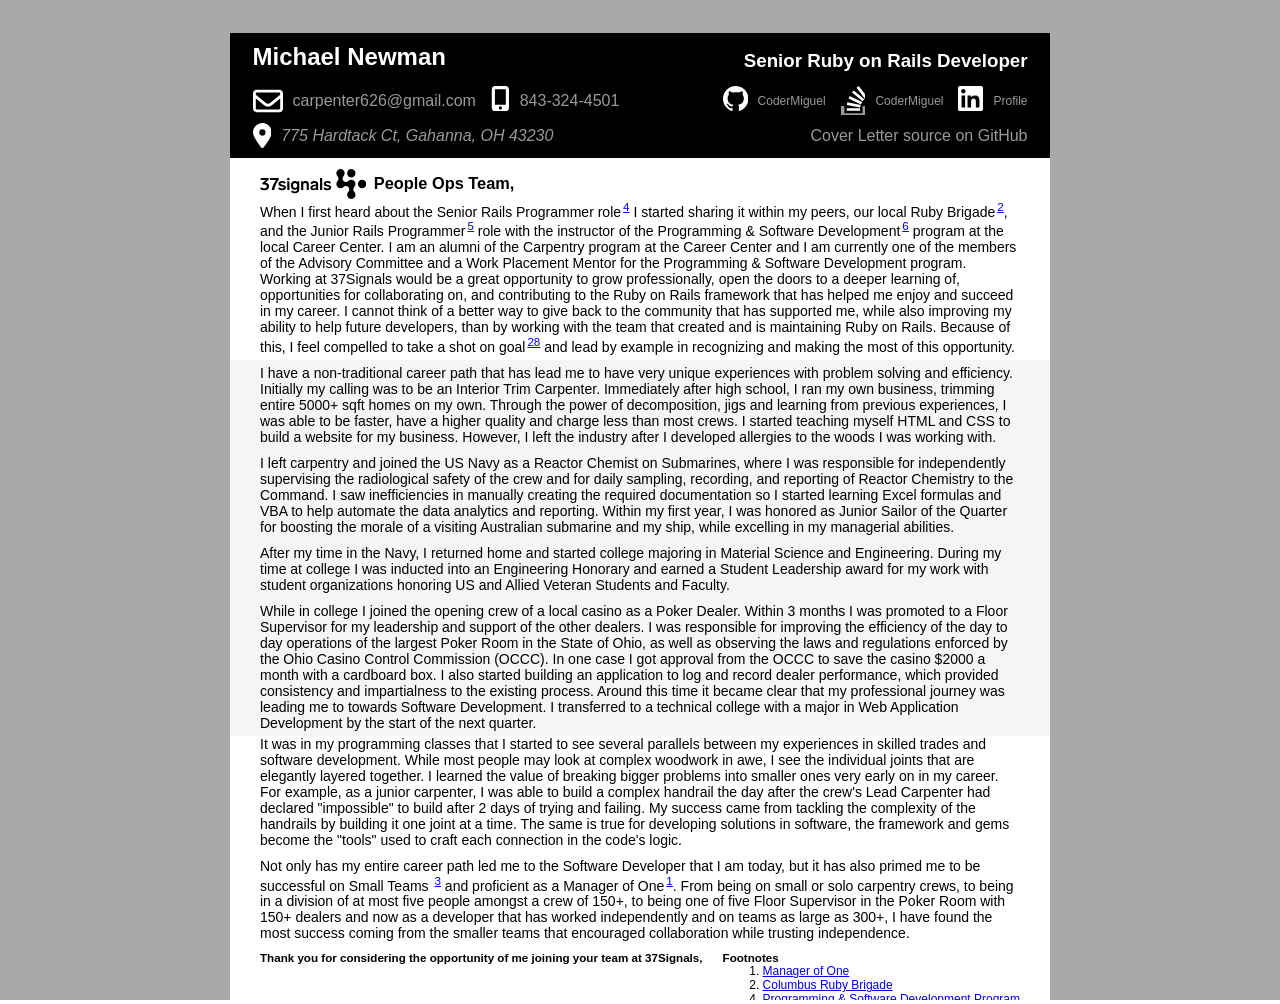
<file: index.html>
<!DOCTYPE html>
<html lang="en">
<head>
    <meta charset="UTF-8">
    <title>My GitHub Page</title>
    <link rel="stylesheet" href="37Signals/source/assets/stylesheets/index.css">
</head>
<body>
<!--<section>-->
<!--    <a href="./37Signals/source/cover_letter.html" target="_blank"><button>Cover Letter</button></a>-->
<!--</section>-->
<section id="cover_letter">
    <iframe src="37Signals/source/views/cover_letter.html"></iframe>
</section>
</body>
</html>
</file>
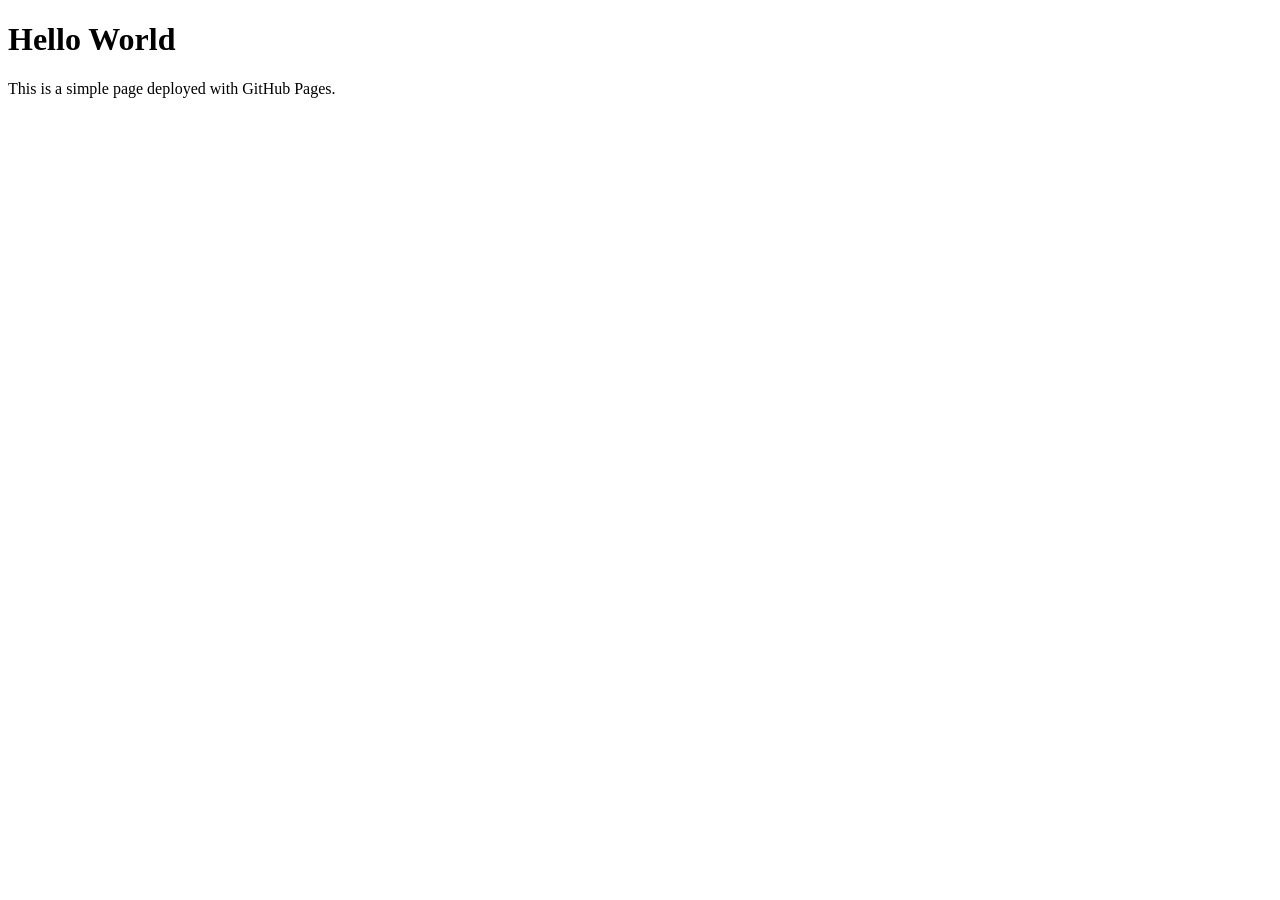
<file: 37Signals/index.html>
<!DOCTYPE html>
<html lang="en">
<head>
    <meta charset="UTF-8">
    <title>My GitHub Page</title>
</head>
<body>
<h1>Hello World</h1>
<p>This is a simple page deployed with GitHub Pages.</p>
</body>
</html>
</file>
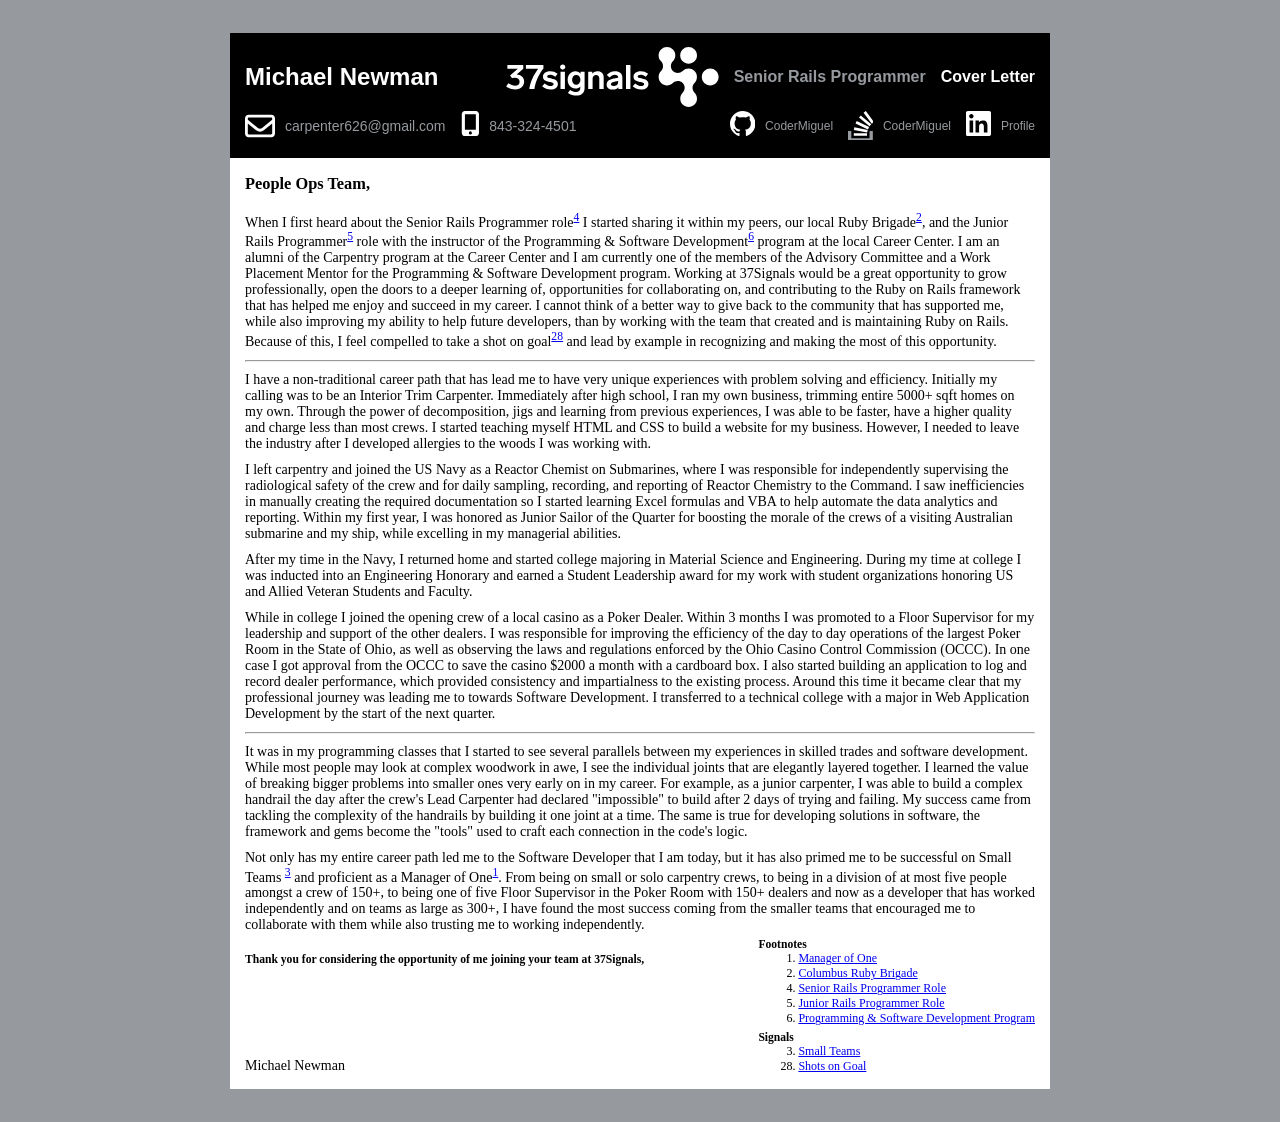
<file: 37Signals/source/cover_letter.html>
<!DOCTYPE html>
<html lang="en">
<head>
    <meta charset="UTF-8">
    <title>Title</title>
    <link rel="stylesheet" href="cover-letter.css">
</head>
<body>
<main id="cover-letter">
    <header id="header" class="center-contents-vertically column">
        <div id="title" class="row space-between">
            <h2>Michael Newman</h2>
            <h4 id="sub-title" class="center-contents-vertically">
                <svg id="37signals-logo" xmlns="http://www.w3.org/2000/svg" height="60" viewBox="0 0 1063 300">
                    <path clip-rule="evenodd" fill="white" d="m883.34 228.505c-15.899 16.385-16.22 43.052 0 59.234 16.347 16.347 43.032 16.347 59.352.006 16.42-16.349 16.412-42.893 0-59.234-13.472-13.498-13.465-35.334 0-48.801 15.929-16.402 16.248-43.204 0-59.39-16.327-16.351-43.008-16.347-59.352 0-13.554 13.098-35.404 13.361-48.799 0-13.471-13.491-13.471-35.3295-.005-48.8134 15.909-16.3935 16.233-43.0211.008-59.2195-16.328-16.38187-42.911-16.38187-59.254-.0056-16.385 16.3681-16.384 42.8583 0 59.2251 13.086 13.5183 13.351 35.4604 0 48.8134-15.898 16.391-16.222 43.188-.001 59.39 16.347 16.327 42.924 16.326 59.248 0 13.563-13.107 35.413-13.374 48.803 0 13.487 13.471 13.485 35.301 0 48.795zm59.347-156.8023c16.418-16.4097 16.418-42.9735-.002-59.385-16.378-16.42462-42.981-16.42463-59.343.0061-16.445 16.4035-16.454 42.9821 0 59.3841 16.354 16.3903 42.963 16.3903 59.345-.0052zm108.003 108.0053c16.41-16.41 16.41-42.979 0-59.39-16.38-16.425-42.99-16.425-59.348.006-16.445 16.403-16.454 42.982 0 59.384 16.358 16.39 42.968 16.395 59.348 0zm-964.2515-89.7119v18.5909l-33.1261 28.732c21.4644.507 37.5204 13.69 37.5204 35.661 0 19.437-15.042 39.887-44.4499 39.887-15.887 0-28.9008-4.056-45.6329-15.549l10.9857-16.056c13.5209 8.451 22.8165 12.169 33.9712 12.169 14.0279 0 22.3094-8.113 22.3094-20.282 0-12.337-9.4646-19.267-23.4925-19.267-7.4365 0-11.8307 1.352-14.1969 2.197l-9.9716-13.69 38.7035-33.464h-52.0554v-18.9289zm13.1079 18.9289h61.3506c-20.281 27.042-39.548 65.07-44.45 101.069h25.521c5.577-38.704 24.507-77.576 45.126-102.928v-17.0699h-87.5476zm85.3986 38.873c0-14.704 12.845-27.042 36-27.042 14.535 0 25.013 3.38 37.182 13.521l-11.831 14.366c-10.478-8.113-17.07-10.141-25.858-10.141-8.789 0-14.535 3.549-14.535 8.62 0 5.37 5.171 6.51 18.531 9.454.515.113 1.042.229 1.581.348 23.662 5.24 33.464 11.493 33.464 27.549 0 16.563-13.521 28.225-37.013 28.225-15.887 0-27.718-3.887-41.746-16.394l12.676-14.197c12.676 10.31 19.436 12.845 29.577 12.845 8.619 0 15.042-3.211 15.042-9.127 0-6.564-7.661-8.214-18.572-10.564-.887-.191-1.796-.387-2.723-.59-24.338-5.409-31.775-11.493-31.775-26.873zm111.642-47.323c0 7.098-5.747 12.845-13.014 12.845-7.268 0-13.014-5.747-13.014-12.845 0-7.0986 5.746-12.845 13.014-12.845 7.267 0 13.014 5.7464 13.014 12.845zm-24 109.519v-86.365h21.971v86.365zm100.148-76.731c-5.239-7.775-13.689-12.507-26.365-12.507-21.803 0-38.028 17.746-38.028 43.605 0 26.028 16.225 43.605 38.028 43.605 11.661 0 19.774-4.226 25.182-10.986v6.929c0 15.211-9.295 20.958-21.126 20.958-9.972 0-17.915-3.042-30.084-10.31l-10.648 15.887c14.028 9.127 27.38 12.676 41.07 12.676 23.831 0 42.253-12.676 42.253-37.351v-82.14h-20.282zm-21.464 56.112c-12.507 0-20.788-10.141-20.788-25.014s8.281-24.845 20.788-24.845c12.169 0 20.957 9.972 20.957 24.845s-8.788 25.014-20.957 25.014zm106.233-68.619c-11.831 0-20.619 4.901-26.028 12.676v-9.803h-20.45v86.365h21.971v-52.056c0-10.816 7.268-18.253 17.408-18.253 10.479 0 16.056 6.423 16.056 17.746v52.563h21.972v-59.154c0-17.577-10.817-30.084-30.929-30.084zm86.796 0c-17.07 0-29.577 6.592-40.393 19.436l13.859 12.676c8.957-8.619 15.042-14.028 26.872-14.028 9.972 0 16.225 4.733 16.225 13.183v2.028l-20.281 3.718c-19.605 3.55-37.351 10.479-37.351 30.422 0 17.578 14.535 24.676 30.929 24.676 13.352 0 22.647-4.563 27.887-11.831v8.958h19.774v-58.309c0-18.253-12.676-30.929-37.521-30.929zm-6.422 74.534c-8.282 0-13.183-3.211-13.183-8.62 0-8.112 8.62-11.154 21.633-13.859l14.535-3.042v5.071c0 15.042-11.83 20.45-22.985 20.45zm62.29-105.2939v119.9979h21.971v-119.9979zm37.445 57.8019c0-14.704 12.845-27.042 36-27.042 14.535 0 25.013 3.38 37.182 13.521l-11.831 14.366c-10.478-8.113-17.07-10.141-25.858-10.141-8.789 0-14.535 3.549-14.535 8.62 0 5.37 5.171 6.51 18.531 9.454.515.113 1.042.229 1.581.348 23.662 5.24 33.464 11.493 33.464 27.549 0 16.563-13.521 28.225-37.013 28.225-15.887 0-27.718-3.887-41.746-16.394l12.676-14.197c12.676 10.31 19.436 12.845 29.577 12.845 8.619 0 15.042-3.211 15.042-9.127 0-6.564-7.661-8.214-18.572-10.564-.887-.191-1.796-.387-2.723-.59-24.338-5.409-31.775-11.493-31.775-26.873z"/>
                </svg>
                <a id="position-link" href="https://jobs.rubyonrails.org/jobs/2119-senior-rails-programmer-37signals">Senior Rails Programmer</a>
                <span>Cover Letter</span>
            </h4>
        </div>
        <div class="row">
            <span id="contact-info" class="row">
                <a href="mailto:carpenter626@gmail.com" class="link">
                    <svg xmlns="http://www.w3.org/2000/svg" height="30" viewBox="0 0 512 512">
                        <!--!Font Awesome Free 6.7.2 by @fontawesome - https://fontawesome.com License - https://fontawesome.com/license/free Copyright 2025 Fonticons, Inc.-->
                        <path fill="white" d="M64 112c-8.8 0-16 7.2-16 16l0 22.1L220.5 291.7c20.7 17 50.4 17 71.1 0L464 150.1l0-22.1c0-8.8-7.2-16-16-16L64 112zM48 212.2L48 384c0 8.8 7.2 16 16 16l384 0c8.8 0 16-7.2 16-16l0-171.8L322 328.8c-38.4 31.5-93.7 31.5-132 0L48 212.2zM0 128C0 92.7 28.7 64 64 64l384 0c35.3 0 64 28.7 64 64l0 256c0 35.3-28.7 64-64 64L64 448c-35.3 0-64-28.7-64-64L0 128z"/>
                    </svg>
                    <span>carpenter626@gmail.com</span>
                </a>
                <a href="tel:8433244501" class="link">
                    <svg xmlns="http://www.w3.org/2000/svg" height="25" viewBox="0 0 384 512">
                        <!--!Font Awesome Free 6.7.2 by @fontawesome - https://fontawesome.com License - https://fontawesome.com/license/free Copyright 2025 Fonticons, Inc.-->
                        <path fill="white" d="M16 64C16 28.7 44.7 0 80 0L304 0c35.3 0 64 28.7 64 64l0 384c0 35.3-28.7 64-64 64L80 512c-35.3 0-64-28.7-64-64L16 64zM224 448a32 32 0 1 0 -64 0 32 32 0 1 0 64 0zM304 64L80 64l0 320 224 0 0-320z"/>
                    </svg>
                    <span>843-324-4501</span>
                </a>
            </span>
            <span id="social-links" class="row">
                <a href="https://github.com/CoderMiguel" class="link">
                    <svg xmlns="http://www.w3.org/2000/svg" height="25" viewBox="0 0 96 96">
                        <!-- https://github.com/logos github-mark.svg -->
                        <path fill-rule="evenodd" clip-rule="evenodd" d="M48.854 0C21.839 0 0 22 0 49.217c0 21.756 13.993 40.172 33.405 46.69 2.427.49 3.316-1.059 3.316-2.362 0-1.141-.08-5.052-.08-9.127-13.59 2.934-16.42-5.867-16.42-5.867-2.184-5.704-5.42-7.17-5.42-7.17-4.448-3.015.324-3.015.324-3.015 4.934.326 7.523 5.052 7.523 5.052 4.367 7.496 11.404 5.378 14.235 4.074.404-3.178 1.699-5.378 3.074-6.6-10.839-1.141-22.243-5.378-22.243-24.283 0-5.378 1.94-9.778 5.014-13.2-.485-1.222-2.184-6.275.486-13.038 0 0 4.125-1.304 13.426 5.052a46.97 46.97 0 0 1 12.214-1.63c4.125 0 8.33.571 12.213 1.63 9.302-6.356 13.427-5.052 13.427-5.052 2.67 6.763.97 11.816.485 13.038 3.155 3.422 5.015 7.822 5.015 13.2 0 18.905-11.404 23.06-22.324 24.283 1.78 1.548 3.316 4.481 3.316 9.126 0 6.6-.08 11.897-.08 13.526 0 1.304.89 2.853 3.316 2.364 19.412-6.52 33.405-24.935 33.405-46.691C97.707 22 75.788 0 48.854 0z" fill="white"/>
                    </svg>
                    <span>CoderMiguel</span>
                </a>
                <a href="https://stackoverflow.com/users/7573223/codermiguel" id="stack-overflow-logo" class="link">
                    <svg xmlns="http://www.w3.org/2000/svg" height="29" viewBox="210 0 30 35">
                        <g xmlns="http://www.w3.org/2000/svg" fill="none" fill-rule="evenodd">
                            <!-- https://stackoverflow.design/brand/logo/ -->
                            <polygon xmlns="http://www.w3.org/2000/svg" fill="var(--37signals-secondary-text-color)" fill-rule="nonzero" points="236 33 236 24 240 24 240 37 210 37 210 24 214 24 214 33"/>
                            <path xmlns="http://www.w3.org/2000/svg" fill="var(--37signals-primary-text-color)" fill-rule="nonzero" d="M233.09082,25.9902344 L233.784424,23.0410156 L217.679932,19.6870117 L217,23 L233.09082,25.9902344 Z M219.1,15.2 L234.1,22.2 L235.5,19.2 L220.5,12.2 L219.1,15.2 Z M223.3,7.8 L236,18.4 L238.1,15.9 L225.4,5.3 L223.3,7.8 L223.3,7.8 Z M231.5,0 L228.8,2 L238.7,15.3 L241.4,13.3 L231.5,0 Z M217,30 L233,30 L233,27 L217,27 L217,30 Z"/>
                        </g>
                    </svg>
                    <span>CoderMiguel</span>
                </a>
                <a href="https://www.linkedin.com/in/michael-newman-a1335a123/" id="linked-in-logo" class="link">
                    <svg xmlns="http://www.w3.org/2000/svg" height="25" shape-rendering="geometricPrecision" text-rendering="geometricPrecision" image-rendering="optimizeQuality" fill-rule="evenodd" clip-rule="evenodd" viewBox="0 0 512 512">
                        <!-- https://brand.linkedin.com/downloads-->
                        <path fill="#fff" d="M474.919 0H38.592C17.72 0 0 16.504 0 36.841V475.14C0 495.496 11.629 512 32.492 512h436.327C489.718 512 512 495.496 512 475.14V36.841C512 16.504 495.809 0 474.919 0zM195.043 195.043h68.928v35.136h.755c10.505-18.945 41.541-38.177 79.921-38.177 73.655 0 94.214 39.108 94.214 111.538v135.321h-73.148V316.883c0-32.427-12.947-60.883-43.227-60.883-36.768 0-54.295 24.889-54.295 65.758v117.103h-73.148V195.043zM73.139 438.861h73.148V195.043H73.139v243.818zm82.289-329.148c0 25.258-20.457 45.715-45.715 45.715-25.258 0-45.715-20.457-45.715-45.715 0-25.258 20.457-45.715 45.715-45.715 25.258 0 45.715 20.457 45.715 45.715z"/>
                    </svg>
                    <span>Profile</span>
                </a>
            </span>
        </div>
    </header>
    <section id="intro">
        <h3> People Ops Team,</h3>
        <p>
          When I first heard about the Senior Rails Programmer role<sup><a href="#senior-rails-programmer">4</a></sup> I started sharing it within my peers, our local Ruby Brigade<sup><a href="#columbusrb">2</a></sup>, and the Junior Rails Programmer<sup><a href="#junior-rails-programmer">5</a></sup> role with the instructor of the Programming & Software Development<sup><a href="#programming-and-software-development">6</a></sup> program at the local Career Center.
          I am an alumni of the Carpentry program at the Career Center and I am currently one of the members of the Advisory Committee and a Work Placement Mentor for the Programming & Software Development program.
          Working at 37Signals would be a great opportunity to grow professionally, open the doors to a deeper learning of, opportunities for collaborating on, and contributing to the Ruby on Rails framework that has helped me enjoy and succeed in my career.
          I cannot think of a better way to give back to the community that has supported me, while also improving my ability to help future developers, than by working with the team that created and is maintaining Ruby on Rails.
          Because of this, I feel compelled to take a shot on goal<sup><a href="#signal-28">28</a></sup> and lead by example in recognizing and making the most of this opportunity.
        </p><hr>
    </section>
    <section id="overview">
        <p>
            I have a non-traditional career path that has lead me to have very unique experiences with problem solving and efficiency.
            Initially my calling was to be an Interior Trim Carpenter.
            Immediately after high school, I ran my own business, trimming entire 5000+ sqft homes on my own.
            Through the power of decomposition, jigs and learning from previous experiences, I was able to be faster, have a higher quality and charge less than most crews.
            I started teaching myself HTML and CSS to build a website for my business.
            However, I needed to leave the industry after I developed allergies to the woods I was working with.
        </p><p>
            I left carpentry and joined the US Navy as a Reactor Chemist on Submarines, where I was responsible for independently supervising the radiological safety of the crew and for daily sampling, recording, and reporting of Reactor Chemistry to the Command.
            I saw inefficiencies in manually creating the required documentation so I started learning Excel formulas and VBA to help automate the data analytics and reporting.
            Within my first year, I was honored as Junior Sailor of the Quarter for boosting the morale of the crews of a visiting Australian submarine and my ship, while excelling in my managerial abilities.
        </p><p>
            After my time in the Navy, I returned home and started college majoring in Material Science and Engineering.
            During my time at college I was inducted into an Engineering Honorary and earned a Student Leadership award for my work with student organizations honoring US and Allied Veteran Students and Faculty.
        </p><p>
            While in college I joined the opening crew of a local casino as a Poker Dealer.
            Within 3 months I was promoted to a Floor Supervisor for my leadership and support of the other dealers.
            I was responsible for improving the efficiency of the day to day operations of the largest Poker Room in the State of Ohio, as well as observing the laws and regulations enforced by the Ohio Casino Control Commission (OCCC).
            In one case I got approval from the OCCC to save the casino $2000 a month with a cardboard box.
            I also started building an application to log and record dealer performance, which provided consistency and impartialness to the existing process.
            Around this time it became clear that my professional journey was leading me to towards Software Development.
            I transferred to a technical college with a major in Web Application Development by the start of the next quarter.
        </p><hr><p>
            It was in my programming classes that I started to see several parallels between my experiences in skilled trades and software development.
            While most people may look at complex woodwork in awe, I see the individual joints that are elegantly layered together.
            I learned the value of breaking bigger problems into smaller ones very early on in my career.
            For example, as a junior carpenter, I was able to build a complex handrail the day after the crew's Lead Carpenter had declared "impossible" to build after 2 days of trying and failing.
            My success came from tackling the complexity of the handrails by building it one joint at a time.
            The same is true for developing solutions in software, the framework and gems become the "tools" used to craft each connection in the code's logic.
        </p>
            Not only has my entire career path led me to the Software Developer that I am today, but it has also primed me to be successful on Small Teams <sup><a href="#signal-3">3</a></sup> and proficient as a Manager of One<sup><a href="#manager-of-one">1</a></sup>.
            From being on small or solo carpentry crews, to being in a division of at most five people amongst a crew of 150+, to being one of five Floor Supervisor in the Poker Room with 150+ dealers and now as a developer that has worked independently and on teams as large as 300+, I have found the most success coming from the smaller teams that encouraged me to collaborate with them while also trusting me to working independently.
    </section>
    <section id="closing">
        <div class="row space-between">
            <div id="signature" class="column column space-between">
                <h5>Thank you for considering the opportunity of me joining your team at 37Signals,</h5>
                <div>Michael Newman</div>
            </div>
            <div class="column">
                <div id="footnotes" class="column">
                    <h5>Footnotes</h5>
                    <ol class="column space-between">
                        <li id="manager-of-one"><a href="https://signalvnoise.com/posts/1430-hire-managers-of-one" target="_blank">Manager of One</a></li>
                        <li id="columbusrb"><a href="https://columbusrb.com/" target="_blank">Columbus Ruby Brigade</a></li>
                        <li value="4" id="senior-rails-programmer"><a href="https://jobs.rubyonrails.org/jobs/2119-senior-rails-programmer-37signals" target="_blank">Senior Rails Programmer Role</a></li>
                        <li id="junior-rails-programmer"><a href="https://jobs.rubyonrails.org/jobs/2120-junior-rails-programmer-37signals" target="_blank">Junior Rails Programmer Role</a></li>
                        <li id="programming-and-software-development"><a href="https://www.eastlandfairfield.com/o/hs/page/programming-and-software-development" target="_blank">Programming & Software Development Program</a></li>
                    </ol>
                </div>
                <div id="signals" class="column">
                    <h5>Signals</h5>
                    <ol class="column space-between">
                        <li value="3" id="signal-3"><a href="https://37signals.com/03" target="_blank">Small Teams</a></li>
                        <li value="28" id="signal-28"><a href="https://37signals.com/28" target="_blank">Shots on Goal</a></li>
                    </ol>
                </div>
            </div>
        </div>
    </section>
    <footer></footer>
</main>
</body>
</html>
</file>
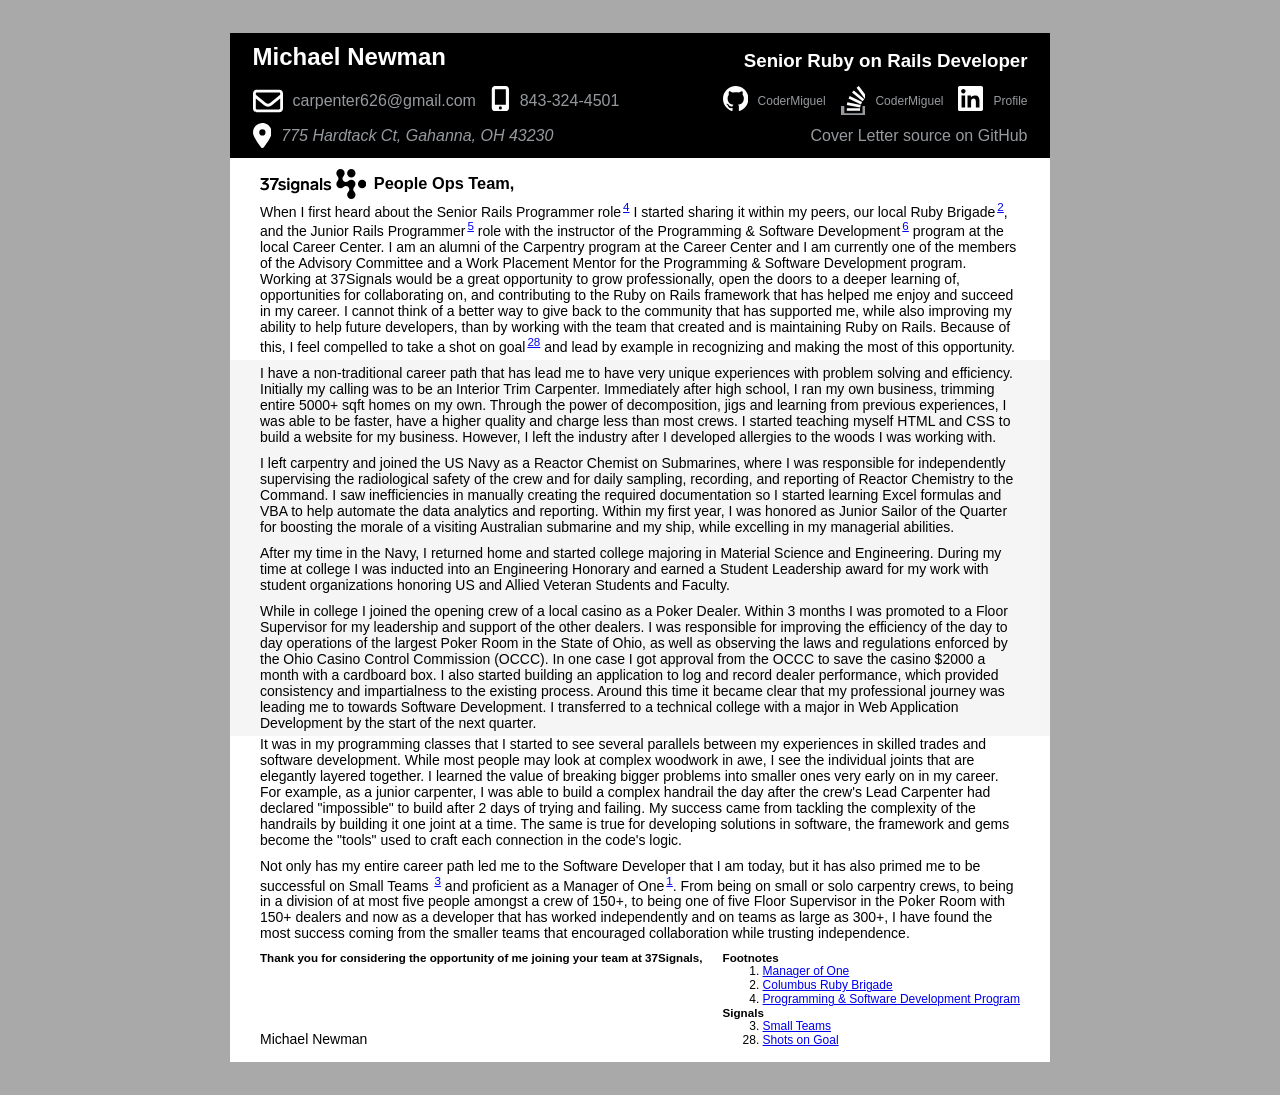
<file: 37Signals/source/views/cover_letter.html>
<!DOCTYPE html>
<html lang="en">
<head>
    <meta charset="UTF-8">
    <title>Title</title>
    <link rel="stylesheet" href="../assets/stylesheets/cover-letter.css">
</head>
<body>
<main id="cover-letter">
    <header id="header" class="column space-between">
        <div class="row space-between">
            <h2 id="name">Michael Newman</h2>
            <h3 class="center-contents-vertically role">Senior Ruby on Rails Developer</h3>
        </div>
        <div class="row">
            <div class="row">
                <a href="mailto:carpenter626@gmail.com" class="link">
                    <svg xmlns="http://www.w3.org/2000/svg" height="30" viewBox="0 0 512 512">
                        <!--!Font Awesome Free 6.7.2 by @fontawesome - https://fontawesome.com License - https://fontawesome.com/license/free Copyright 2025 Fonticons, Inc.-->
                        <path fill="white" d="M64 112c-8.8 0-16 7.2-16 16l0 22.1L220.5 291.7c20.7 17 50.4 17 71.1 0L464 150.1l0-22.1c0-8.8-7.2-16-16-16L64 112zM48 212.2L48 384c0 8.8 7.2 16 16 16l384 0c8.8 0 16-7.2 16-16l0-171.8L322 328.8c-38.4 31.5-93.7 31.5-132 0L48 212.2zM0 128C0 92.7 28.7 64 64 64l384 0c35.3 0 64 28.7 64 64l0 256c0 35.3-28.7 64-64 64L64 448c-35.3 0-64-28.7-64-64L0 128z"/>
                    </svg>
                    <span>carpenter626@gmail.com</span>
                </a>
                <a href="tel:8433244501" class="link">
                    <svg xmlns="http://www.w3.org/2000/svg" height="25" viewBox="0 0 384 512">
                        <!--!Font Awesome Free 6.7.2 by @fontawesome - https://fontawesome.com License - https://fontawesome.com/license/free Copyright 2025 Fonticons, Inc.-->
                        <path fill="white" d="M16 64C16 28.7 44.7 0 80 0L304 0c35.3 0 64 28.7 64 64l0 384c0 35.3-28.7 64-64 64L80 512c-35.3 0-64-28.7-64-64L16 64zM224 448a32 32 0 1 0 -64 0 32 32 0 1 0 64 0zM304 64L80 64l0 320 224 0 0-320z"/>
                    </svg>
                    <span>843-324-4501</span>
                </a>
            </div>
            <div id="social-links" class="row" style="justify-content: flex-end;">
                <a href="https://github.com/CoderMiguel" target="_blank" class="link">
                    <svg xmlns="http://www.w3.org/2000/svg" height="25" viewBox="0 0 96 96">
                        <!-- https://github.com/logos github-mark.svg -->
                        <path fill-rule="evenodd" clip-rule="evenodd" d="M48.854 0C21.839 0 0 22 0 49.217c0 21.756 13.993 40.172 33.405 46.69 2.427.49 3.316-1.059 3.316-2.362 0-1.141-.08-5.052-.08-9.127-13.59 2.934-16.42-5.867-16.42-5.867-2.184-5.704-5.42-7.17-5.42-7.17-4.448-3.015.324-3.015.324-3.015 4.934.326 7.523 5.052 7.523 5.052 4.367 7.496 11.404 5.378 14.235 4.074.404-3.178 1.699-5.378 3.074-6.6-10.839-1.141-22.243-5.378-22.243-24.283 0-5.378 1.94-9.778 5.014-13.2-.485-1.222-2.184-6.275.486-13.038 0 0 4.125-1.304 13.426 5.052a46.97 46.97 0 0 1 12.214-1.63c4.125 0 8.33.571 12.213 1.63 9.302-6.356 13.427-5.052 13.427-5.052 2.67 6.763.97 11.816.485 13.038 3.155 3.422 5.015 7.822 5.015 13.2 0 18.905-11.404 23.06-22.324 24.283 1.78 1.548 3.316 4.481 3.316 9.126 0 6.6-.08 11.897-.08 13.526 0 1.304.89 2.853 3.316 2.364 19.412-6.52 33.405-24.935 33.405-46.691C97.707 22 75.788 0 48.854 0z" fill="white"/>
                    </svg>
                    <span>CoderMiguel</span>
                </a>
                <a href="https://stackoverflow.com/users/7573223/codermiguel" id="stack-overflow-logo" target="_blank" class="link">
                    <svg xmlns="http://www.w3.org/2000/svg" height="29" viewBox="210 0 30 35">
                        <g xmlns="http://www.w3.org/2000/svg" fill="none" fill-rule="evenodd">
                            <!-- https://stackoverflow.design/brand/logo/ -->
                            <polygon xmlns="http://www.w3.org/2000/svg" fill="rgb(150, 154, 158)" fill-rule="nonzero" points="236 33 236 24 240 24 240 37 210 37 210 24 214 24 214 33"/>
                            <path xmlns="http://www.w3.org/2000/svg" fill="var(--37signals-primary-text-color)" fill-rule="nonzero" d="M233.09082,25.9902344 L233.784424,23.0410156 L217.679932,19.6870117 L217,23 L233.09082,25.9902344 Z M219.1,15.2 L234.1,22.2 L235.5,19.2 L220.5,12.2 L219.1,15.2 Z M223.3,7.8 L236,18.4 L238.1,15.9 L225.4,5.3 L223.3,7.8 L223.3,7.8 Z M231.5,0 L228.8,2 L238.7,15.3 L241.4,13.3 L231.5,0 Z M217,30 L233,30 L233,27 L217,27 L217,30 Z"/>
                        </g>
                    </svg>
                    <span>CoderMiguel</span>
                </a>
                <a href="https://www.linkedin.com/in/michael-newman-a1335a123/" id="linked-in-logo" target="_blank" class="link">
                    <svg xmlns="http://www.w3.org/2000/svg" height="25" shape-rendering="geometricPrecision" text-rendering="geometricPrecision" image-rendering="optimizeQuality" fill-rule="evenodd" clip-rule="evenodd" viewBox="0 0 512 512">
                        <!-- https://brand.linkedin.com/downloads-->
                        <path fill="#fff" d="M474.919 0H38.592C17.72 0 0 16.504 0 36.841V475.14C0 495.496 11.629 512 32.492 512h436.327C489.718 512 512 495.496 512 475.14V36.841C512 16.504 495.809 0 474.919 0zM195.043 195.043h68.928v35.136h.755c10.505-18.945 41.541-38.177 79.921-38.177 73.655 0 94.214 39.108 94.214 111.538v135.321h-73.148V316.883c0-32.427-12.947-60.883-43.227-60.883-36.768 0-54.295 24.889-54.295 65.758v117.103h-73.148V195.043zM73.139 438.861h73.148V195.043H73.139v243.818zm82.289-329.148c0 25.258-20.457 45.715-45.715 45.715-25.258 0-45.715-20.457-45.715-45.715 0-25.258 20.457-45.715 45.715-45.715 25.258 0 45.715 20.457 45.715 45.715z"/>
                    </svg>
                    <span>Profile</span>
                </a>
            </div>
        </div>
        <div class="center-contents-vertically row space-between">
            <address class="row">
                <a class="link" target="_blank" href="https://www.google.com/maps/place/775+Hardtack+Ct,+Columbus,+OH+43230/@40.0413426,-82.8516198">
                    <svg xmlns="http://www.w3.org/2000/svg" height="25" viewBox="0 0 384 512">
                        <!--!Font Awesome Free 6.7.2 by @fontawesome - https://fontawesome.com License - https://fontawesome.com/license/free Copyright 2025 Fonticons, Inc.-->
                        <path fill="white" d="M215.7 499.2C267 435 384 279.4 384 192C384 86 298 0 192 0S0 86 0 192c0 87.4 117 243 168.3 307.2c12.3 15.3 35.1 15.3 47.4 0zM192 128a64 64 0 1 1 0 128 64 64 0 1 1 0-128z"/>
                    </svg>
                    <span>775 Hardtack Ct, Gahanna, OH 43230</span>
                </a>
            </address>
            <span id="source-link"><a class="link" href="https://github.com/CoderMiguel/Resume/blob/37Signals/37Signals/source/views/cover_letter.html" target="_blank">Cover Letter source on GitHub</a></span>
        </div>
    </header>
    <section id="intro">
        <div class="center-contents-vertically">
            <svg id="37signals-logo" xmlns="http://www.w3.org/2000/svg" height="60" viewBox="0 0 1063 300">
                <path clip-rule="evenodd" d="m883.34 228.505c-15.899 16.385-16.22 43.052 0 59.234 16.347 16.347 43.032 16.347 59.352.006 16.42-16.349 16.412-42.893 0-59.234-13.472-13.498-13.465-35.334 0-48.801 15.929-16.402 16.248-43.204 0-59.39-16.327-16.351-43.008-16.347-59.352 0-13.554 13.098-35.404 13.361-48.799 0-13.471-13.491-13.471-35.3295-.005-48.8134 15.909-16.3935 16.233-43.0211.008-59.2195-16.328-16.38187-42.911-16.38187-59.254-.0056-16.385 16.3681-16.384 42.8583 0 59.2251 13.086 13.5183 13.351 35.4604 0 48.8134-15.898 16.391-16.222 43.188-.001 59.39 16.347 16.327 42.924 16.326 59.248 0 13.563-13.107 35.413-13.374 48.803 0 13.487 13.471 13.485 35.301 0 48.795zm59.347-156.8023c16.418-16.4097 16.418-42.9735-.002-59.385-16.378-16.42462-42.981-16.42463-59.343.0061-16.445 16.4035-16.454 42.9821 0 59.3841 16.354 16.3903 42.963 16.3903 59.345-.0052zm108.003 108.0053c16.41-16.41 16.41-42.979 0-59.39-16.38-16.425-42.99-16.425-59.348.006-16.445 16.403-16.454 42.982 0 59.384 16.358 16.39 42.968 16.395 59.348 0zm-964.2515-89.7119v18.5909l-33.1261 28.732c21.4644.507 37.5204 13.69 37.5204 35.661 0 19.437-15.042 39.887-44.4499 39.887-15.887 0-28.9008-4.056-45.6329-15.549l10.9857-16.056c13.5209 8.451 22.8165 12.169 33.9712 12.169 14.0279 0 22.3094-8.113 22.3094-20.282 0-12.337-9.4646-19.267-23.4925-19.267-7.4365 0-11.8307 1.352-14.1969 2.197l-9.9716-13.69 38.7035-33.464h-52.0554v-18.9289zm13.1079 18.9289h61.3506c-20.281 27.042-39.548 65.07-44.45 101.069h25.521c5.577-38.704 24.507-77.576 45.126-102.928v-17.0699h-87.5476zm85.3986 38.873c0-14.704 12.845-27.042 36-27.042 14.535 0 25.013 3.38 37.182 13.521l-11.831 14.366c-10.478-8.113-17.07-10.141-25.858-10.141-8.789 0-14.535 3.549-14.535 8.62 0 5.37 5.171 6.51 18.531 9.454.515.113 1.042.229 1.581.348 23.662 5.24 33.464 11.493 33.464 27.549 0 16.563-13.521 28.225-37.013 28.225-15.887 0-27.718-3.887-41.746-16.394l12.676-14.197c12.676 10.31 19.436 12.845 29.577 12.845 8.619 0 15.042-3.211 15.042-9.127 0-6.564-7.661-8.214-18.572-10.564-.887-.191-1.796-.387-2.723-.59-24.338-5.409-31.775-11.493-31.775-26.873zm111.642-47.323c0 7.098-5.747 12.845-13.014 12.845-7.268 0-13.014-5.747-13.014-12.845 0-7.0986 5.746-12.845 13.014-12.845 7.267 0 13.014 5.7464 13.014 12.845zm-24 109.519v-86.365h21.971v86.365zm100.148-76.731c-5.239-7.775-13.689-12.507-26.365-12.507-21.803 0-38.028 17.746-38.028 43.605 0 26.028 16.225 43.605 38.028 43.605 11.661 0 19.774-4.226 25.182-10.986v6.929c0 15.211-9.295 20.958-21.126 20.958-9.972 0-17.915-3.042-30.084-10.31l-10.648 15.887c14.028 9.127 27.38 12.676 41.07 12.676 23.831 0 42.253-12.676 42.253-37.351v-82.14h-20.282zm-21.464 56.112c-12.507 0-20.788-10.141-20.788-25.014s8.281-24.845 20.788-24.845c12.169 0 20.957 9.972 20.957 24.845s-8.788 25.014-20.957 25.014zm106.233-68.619c-11.831 0-20.619 4.901-26.028 12.676v-9.803h-20.45v86.365h21.971v-52.056c0-10.816 7.268-18.253 17.408-18.253 10.479 0 16.056 6.423 16.056 17.746v52.563h21.972v-59.154c0-17.577-10.817-30.084-30.929-30.084zm86.796 0c-17.07 0-29.577 6.592-40.393 19.436l13.859 12.676c8.957-8.619 15.042-14.028 26.872-14.028 9.972 0 16.225 4.733 16.225 13.183v2.028l-20.281 3.718c-19.605 3.55-37.351 10.479-37.351 30.422 0 17.578 14.535 24.676 30.929 24.676 13.352 0 22.647-4.563 27.887-11.831v8.958h19.774v-58.309c0-18.253-12.676-30.929-37.521-30.929zm-6.422 74.534c-8.282 0-13.183-3.211-13.183-8.62 0-8.112 8.62-11.154 21.633-13.859l14.535-3.042v5.071c0 15.042-11.83 20.45-22.985 20.45zm62.29-105.2939v119.9979h21.971v-119.9979zm37.445 57.8019c0-14.704 12.845-27.042 36-27.042 14.535 0 25.013 3.38 37.182 13.521l-11.831 14.366c-10.478-8.113-17.07-10.141-25.858-10.141-8.789 0-14.535 3.549-14.535 8.62 0 5.37 5.171 6.51 18.531 9.454.515.113 1.042.229 1.581.348 23.662 5.24 33.464 11.493 33.464 27.549 0 16.563-13.521 28.225-37.013 28.225-15.887 0-27.718-3.887-41.746-16.394l12.676-14.197c12.676 10.31 19.436 12.845 29.577 12.845 8.619 0 15.042-3.211 15.042-9.127 0-6.564-7.661-8.214-18.572-10.564-.887-.191-1.796-.387-2.723-.59-24.338-5.409-31.775-11.493-31.775-26.873z"/>
            </svg>
            <h3>People Ops Team,</h3>
        </div>
        <p>
            When I first heard about the Senior Rails Programmer role<sup><a href="#senior-rails-programmer">4</a></sup> I started sharing it within my peers, our local Ruby Brigade<sup><a href="#columbusrb">2</a></sup>, and the Junior Rails Programmer<sup><a href="#junior-rails-programmer">5</a></sup> role with the instructor of the Programming & Software Development<sup><a href="#programming-and-software-development">6</a></sup> program at the local Career Center.
            I am an alumni of the Carpentry program at the Career Center and I am currently one of the members of the Advisory Committee and a Work Placement Mentor for the Programming & Software Development program.
            Working at 37Signals would be a great opportunity to grow professionally, open the doors to a deeper learning of, opportunities for collaborating on, and contributing to the Ruby on Rails framework that has helped me enjoy and succeed in my career.
            I cannot think of a better way to give back to the community that has supported me, while also improving my ability to help future developers, than by working with the team that created and is maintaining Ruby on Rails.
            Because of this, I feel compelled to take a shot on goal<sup><a href="#signal-28">28</a></sup> and lead by example in recognizing and making the most of this opportunity.
        </p>
    </section>
    <section id="overview">
        <p>
            I have a non-traditional career path that has lead me to have very unique experiences with problem solving and efficiency.
            Initially my calling was to be an Interior Trim Carpenter.
            Immediately after high school, I ran my own business, trimming entire 5000+ sqft homes on my own.
            Through the power of decomposition, jigs and learning from previous experiences, I was able to be faster, have a higher quality and charge less than most crews.
            I started teaching myself HTML and CSS to build a website for my business.
            However, I left the industry after I developed allergies to the woods I was working with.
        </p>
        <p>
            I left carpentry and joined the US Navy as a Reactor Chemist on Submarines, where I was responsible for independently supervising the radiological safety of the crew and for daily sampling, recording, and reporting of Reactor Chemistry to the Command.
            I saw inefficiencies in manually creating the required documentation so I started learning Excel formulas and VBA to help automate the data analytics and reporting.
            Within my first year, I was honored as Junior Sailor of the Quarter for boosting the morale of a visiting Australian submarine and my ship, while excelling in my managerial abilities.
        </p>
        <p>
            After my time in the Navy, I returned home and started college majoring in Material Science and Engineering.
            During my time at college I was inducted into an Engineering Honorary and earned a Student Leadership award for my work with student organizations honoring US and Allied Veteran Students and Faculty.
        </p>
        <p>
            While in college I joined the opening crew of a local casino as a Poker Dealer.
            Within 3 months I was promoted to a Floor Supervisor for my leadership and support of the other dealers.
            I was responsible for improving the efficiency of the day to day operations of the largest Poker Room in the State of Ohio, as well as observing the laws and regulations enforced by the Ohio Casino Control Commission (OCCC).
            In one case I got approval from the OCCC to save the casino $2000 a month with a cardboard box.
            I also started building an application to log and record dealer performance, which provided consistency and impartialness to the existing process.
            Around this time it became clear that my professional journey was leading me to towards Software Development.
            I transferred to a technical college with a major in Web Application Development by the start of the next quarter.
        </p>
    </section>
    <section id="closing">
        <p>
            It was in my programming classes that I started to see several parallels between my experiences in skilled trades and software development.
            While most people may look at complex woodwork in awe, I see the individual joints that are elegantly layered together.
            I learned the value of breaking bigger problems into smaller ones very early on in my career.
            For example, as a junior carpenter, I was able to build a complex handrail the day after the crew's Lead Carpenter had declared "impossible" to build after 2 days of trying and failing.
            My success came from tackling the complexity of the handrails by building it one joint at a time.
            The same is true for developing solutions in software, the framework and gems become the "tools" used to craft each connection in the code's logic.
        </p>
        <p>
            Not only has my entire career path led me to the Software Developer that I am today, but it has also primed me to be successful on Small Teams <sup><a href="#signal-3">3</a></sup> and proficient as a Manager of One<sup><a href="#manager-of-one">1</a></sup>.
            From being on small or solo carpentry crews, to being in a division of at most five people amongst a crew of 150+, to being one of five Floor Supervisor in the Poker Room with 150+ dealers and now as a developer that has worked independently and on teams as large as 300+, I have found the most success coming from the smaller teams that encouraged collaboration while trusting independence.
        </p>
        <div class="row space-between">
            <div id="signature" class="column column space-between">
                <h5>Thank you for considering the opportunity of me joining your team at 37Signals,</h5>
                <div>Michael Newman</div>
            </div>
            <div class="column">
                <div id="footnotes" class="column">
                    <h5>Footnotes</h5>
                    <ol class="column space-between">
                        <li id="manager-of-one"><a href="https://signalvnoise.com/posts/1430-hire-managers-of-one" target="_blank">Manager of One</a></li>
                        <li id="columbusrb"><a href="https://columbusrb.com/" target="_blank">Columbus Ruby Brigade</a></li>
                        <!--                        <li value="4" id="senior-rails-programmer"><a href="https://jobs.rubyonrails.org/jobs/2119-senior-rails-programmer-37signals" target="_blank">Senior Rails Programmer Role</a></li>-->
                        <!--                        <li id="junior-rails-programmer"><a href="https://jobs.rubyonrails.org/jobs/2120-junior-rails-programmer-37signals" target="_blank">Junior Rails Programmer Role</a></li>-->
                        <li value="4" id="programming-and-software-development"><a href="https://www.eastlandfairfield.com/o/hs/page/programming-and-software-development" target="_blank">Programming & Software Development Program</a></li>
                    </ol>
                </div>
                <div id="signals" class="column">
                    <h5>Signals</h5>
                    <ol class="column space-between">
                        <li value="3" id="signal-3"><a href="https://37signals.com/03" target="_blank">Small Teams</a></li>
                        <li value="28" id="signal-28"><a href="https://37signals.com/28" target="_blank">Shots on Goal</a></li>
                    </ol>
                </div>
            </div>
        </div>
    </section>
    <footer></footer>
</main>
</body>
</html>
</file>
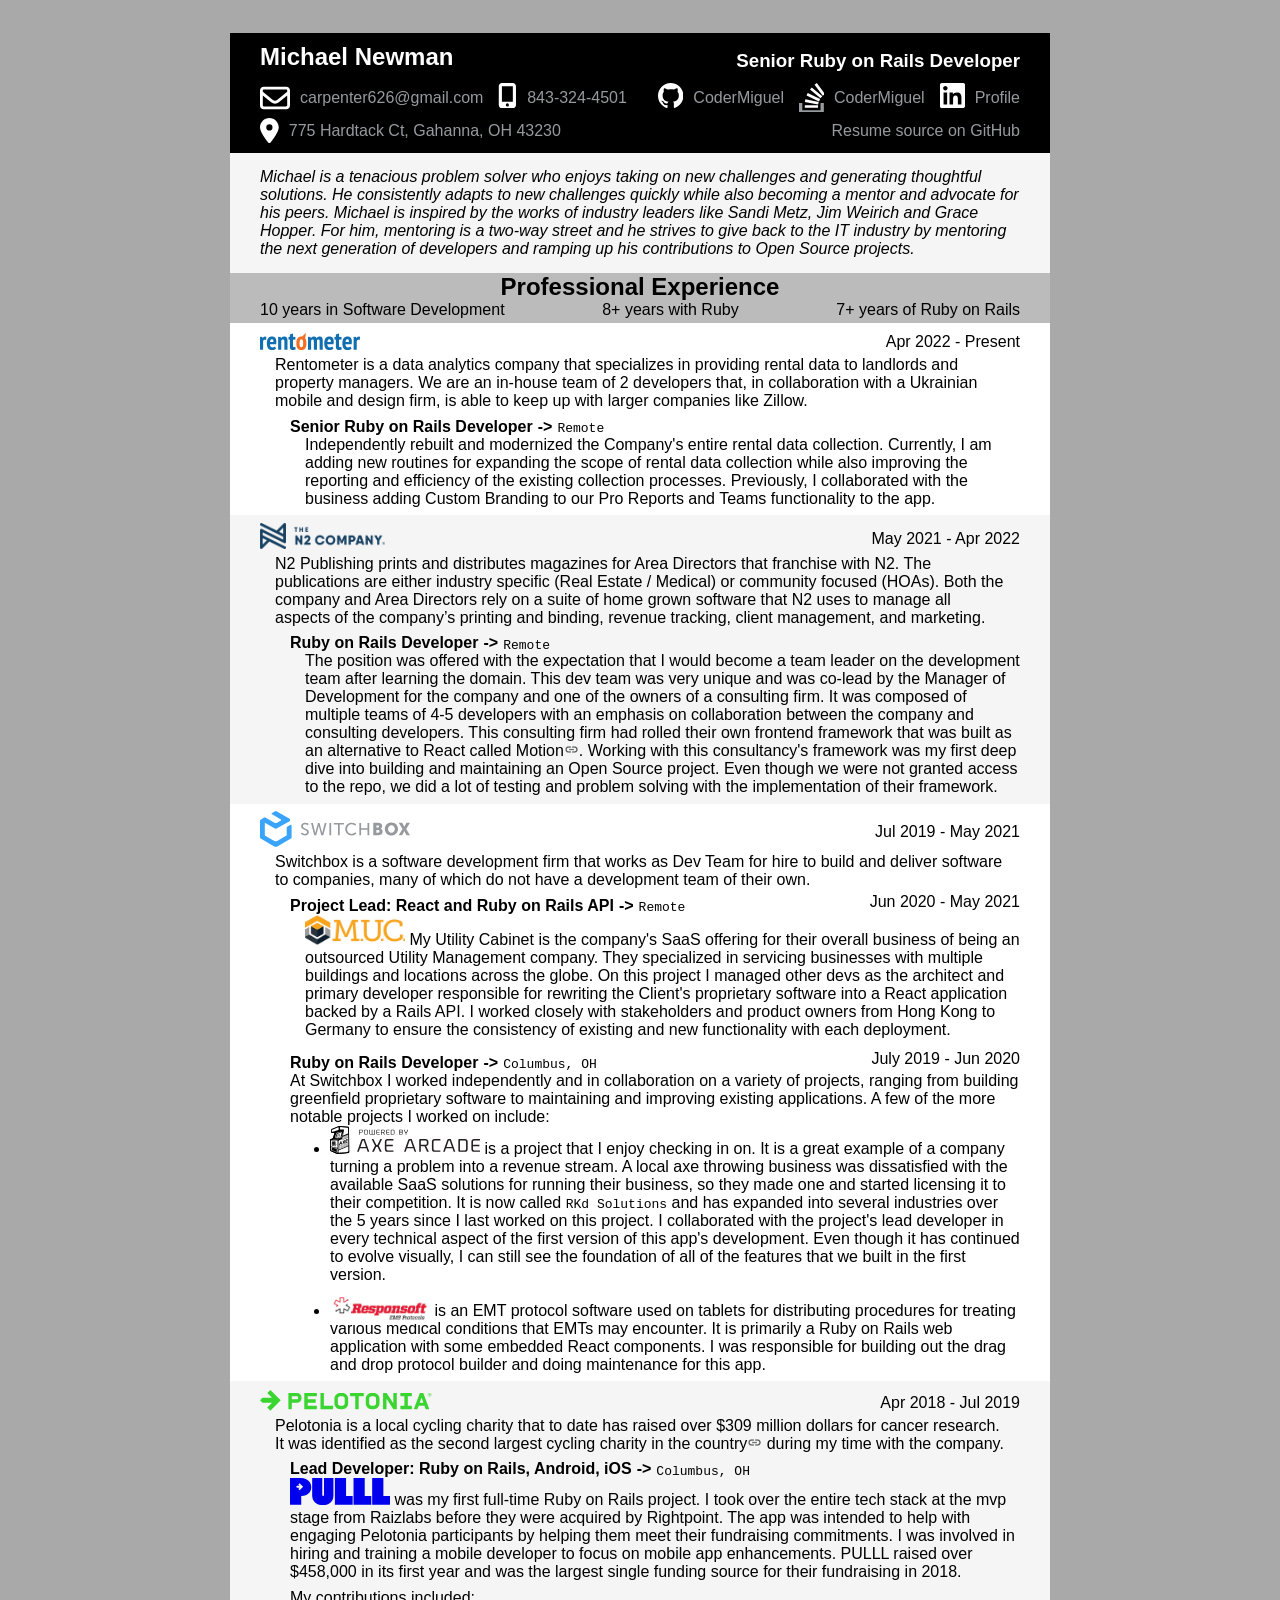
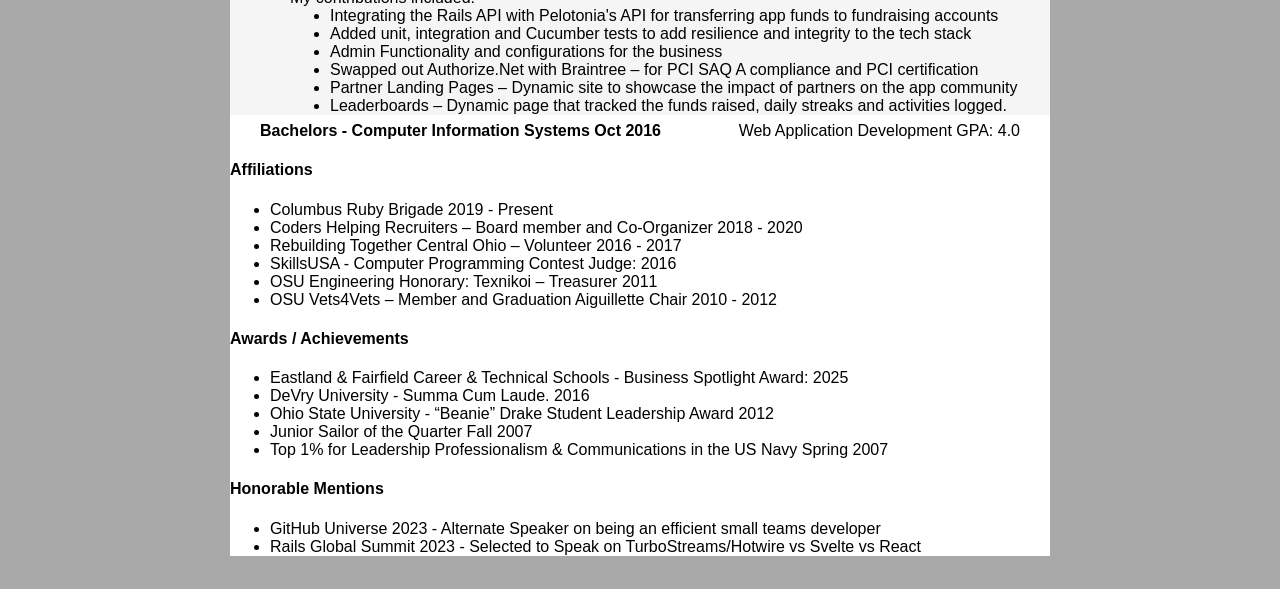
<file: 37Signals/source/views/resume.html>
<!DOCTYPE html>
<html lang="en">
<head>
    <meta charset="UTF-8">
    <title>Title</title>
    <link rel="stylesheet" href="../assets/stylesheets/resume.css">
</head>
<body>
<main id="resume">
    <header id="header" class="column space-between">
        <div class="row space-between">
            <h2 id="name">Michael Newman</h2>
            <h3 class="center-contents role">Senior Ruby on Rails Developer</h3>
        </div>
        <div class="row space-between">
            <div class="row">
                <a href="mailto:carpenter626@gmail.com" class="link">
                    <svg xmlns="http://www.w3.org/2000/svg" height="30" viewBox="0 0 512 512">
                        <!--!Font Awesome Free 6.7.2 by @fontawesome - https://fontawesome.com License - https://fontawesome.com/license/free Copyright 2025 Fonticons, Inc.-->
                        <path fill="white" d="M64 112c-8.8 0-16 7.2-16 16l0 22.1L220.5 291.7c20.7 17 50.4 17 71.1 0L464 150.1l0-22.1c0-8.8-7.2-16-16-16L64 112zM48 212.2L48 384c0 8.8 7.2 16 16 16l384 0c8.8 0 16-7.2 16-16l0-171.8L322 328.8c-38.4 31.5-93.7 31.5-132 0L48 212.2zM0 128C0 92.7 28.7 64 64 64l384 0c35.3 0 64 28.7 64 64l0 256c0 35.3-28.7 64-64 64L64 448c-35.3 0-64-28.7-64-64L0 128z"/>
                    </svg>
                    <span>carpenter626@gmail.com</span>
                </a>
                <a href="tel:8433244501" class="link">
                    <svg xmlns="http://www.w3.org/2000/svg" height="25" viewBox="0 0 384 512">
                        <!--!Font Awesome Free 6.7.2 by @fontawesome - https://fontawesome.com License - https://fontawesome.com/license/free Copyright 2025 Fonticons, Inc.-->
                        <path fill="white" d="M16 64C16 28.7 44.7 0 80 0L304 0c35.3 0 64 28.7 64 64l0 384c0 35.3-28.7 64-64 64L80 512c-35.3 0-64-28.7-64-64L16 64zM224 448a32 32 0 1 0 -64 0 32 32 0 1 0 64 0zM304 64L80 64l0 320 224 0 0-320z"/>
                    </svg>
                    <span>843-324-4501</span>
                </a>
            </div>
            <div class="row space-between">
                <a href="https://github.com/CoderMiguel" target="_blank" class="link">
                    <svg xmlns="http://www.w3.org/2000/svg" height="25" viewBox="0 0 96 96">
                        <!-- https://github.com/logos github-mark.svg -->
                        <path fill-rule="evenodd" clip-rule="evenodd" d="M48.854 0C21.839 0 0 22 0 49.217c0 21.756 13.993 40.172 33.405 46.69 2.427.49 3.316-1.059 3.316-2.362 0-1.141-.08-5.052-.08-9.127-13.59 2.934-16.42-5.867-16.42-5.867-2.184-5.704-5.42-7.17-5.42-7.17-4.448-3.015.324-3.015.324-3.015 4.934.326 7.523 5.052 7.523 5.052 4.367 7.496 11.404 5.378 14.235 4.074.404-3.178 1.699-5.378 3.074-6.6-10.839-1.141-22.243-5.378-22.243-24.283 0-5.378 1.94-9.778 5.014-13.2-.485-1.222-2.184-6.275.486-13.038 0 0 4.125-1.304 13.426 5.052a46.97 46.97 0 0 1 12.214-1.63c4.125 0 8.33.571 12.213 1.63 9.302-6.356 13.427-5.052 13.427-5.052 2.67 6.763.97 11.816.485 13.038 3.155 3.422 5.015 7.822 5.015 13.2 0 18.905-11.404 23.06-22.324 24.283 1.78 1.548 3.316 4.481 3.316 9.126 0 6.6-.08 11.897-.08 13.526 0 1.304.89 2.853 3.316 2.364 19.412-6.52 33.405-24.935 33.405-46.691C97.707 22 75.788 0 48.854 0z" fill="white"/>
                    </svg>
                    <span>CoderMiguel</span>
                </a>
                <a href="https://stackoverflow.com/users/7573223/codermiguel" id="stack-overflow-logo" target="_blank" class="link">
                    <svg xmlns="http://www.w3.org/2000/svg" height="29" viewBox="210 0 30 35">
                        <g xmlns="http://www.w3.org/2000/svg" fill="none" fill-rule="evenodd">
                            <!-- https://stackoverflow.design/brand/logo/ -->
                            <polygon xmlns="http://www.w3.org/2000/svg" fill="rgb(150, 154, 158)" fill-rule="nonzero" points="236 33 236 24 240 24 240 37 210 37 210 24 214 24 214 33"/>
                            <path xmlns="http://www.w3.org/2000/svg" fill="var(--37signals-primary-text-color)" fill-rule="nonzero" d="M233.09082,25.9902344 L233.784424,23.0410156 L217.679932,19.6870117 L217,23 L233.09082,25.9902344 Z M219.1,15.2 L234.1,22.2 L235.5,19.2 L220.5,12.2 L219.1,15.2 Z M223.3,7.8 L236,18.4 L238.1,15.9 L225.4,5.3 L223.3,7.8 L223.3,7.8 Z M231.5,0 L228.8,2 L238.7,15.3 L241.4,13.3 L231.5,0 Z M217,30 L233,30 L233,27 L217,27 L217,30 Z"/>
                        </g>
                    </svg>
                    <span>CoderMiguel</span>
                </a>
                <a href="https://www.linkedin.com/in/michael-newman-a1335a123/" id="linked-in-logo" target="_blank" class="link">
                    <svg xmlns="http://www.w3.org/2000/svg" height="25" shape-rendering="geometricPrecision" text-rendering="geometricPrecision" image-rendering="optimizeQuality" fill-rule="evenodd" clip-rule="evenodd" viewBox="0 0 512 512">
                        <!-- https://brand.linkedin.com/downloads-->
                        <path fill="#fff" d="M474.919 0H38.592C17.72 0 0 16.504 0 36.841V475.14C0 495.496 11.629 512 32.492 512h436.327C489.718 512 512 495.496 512 475.14V36.841C512 16.504 495.809 0 474.919 0zM195.043 195.043h68.928v35.136h.755c10.505-18.945 41.541-38.177 79.921-38.177 73.655 0 94.214 39.108 94.214 111.538v135.321h-73.148V316.883c0-32.427-12.947-60.883-43.227-60.883-36.768 0-54.295 24.889-54.295 65.758v117.103h-73.148V195.043zM73.139 438.861h73.148V195.043H73.139v243.818zm82.289-329.148c0 25.258-20.457 45.715-45.715 45.715-25.258 0-45.715-20.457-45.715-45.715 0-25.258 20.457-45.715 45.715-45.715 25.258 0 45.715 20.457 45.715 45.715z"/>
                    </svg>
                    <span>Profile</span>
                </a>
            </div>
        </div>
        <div class="center-contents row space-between">
            <address class="row">
                <a class="link" target="_blank" href="https://www.google.com/maps/place/775+Hardtack+Ct,+Columbus,+OH+43230/@40.0413426,-82.8516198">
                    <svg xmlns="http://www.w3.org/2000/svg" height="25" viewBox="0 0 384 512">
                        <!--!Font Awesome Free 6.7.2 by @fontawesome - https://fontawesome.com License - https://fontawesome.com/license/free Copyright 2025 Fonticons, Inc.-->
                        <path fill="white" d="M215.7 499.2C267 435 384 279.4 384 192C384 86 298 0 192 0S0 86 0 192c0 87.4 117 243 168.3 307.2c12.3 15.3 35.1 15.3 47.4 0zM192 128a64 64 0 1 1 0 128 64 64 0 1 1 0-128z"/>
                    </svg>
                    <span>775 Hardtack Ct, Gahanna, OH 43230</span>
                </a>
            </address>
            <span id="source-link"><a class="link" href="https://github.com/CoderMiguel/Resume/blob/37Signals/37Signals/source/views/resume.html" target="_blank">Resume source on GitHub</a></span>
        </div>
    </header>
    <section id="intro">
        Michael is a tenacious problem solver who enjoys taking on new challenges and generating thoughtful solutions.
        He consistently adapts to new challenges quickly while also becoming a mentor and advocate for his peers.
        Michael is inspired by the works of industry leaders like Sandi Metz, Jim Weirich and Grace Hopper.
        For him, mentoring is a two-way street and he strives to give back to the IT industry by mentoring the next generation of developers and ramping up his contributions to Open Source projects.
    </section>
    <section id="experience-summary" class="column center-contents">
        <h2>Professional Experience</h2>
        <div class="row height-100 space-between width-100">
            <div class="experience">10 years in Software Development</div>
            <div class="experience">8+ years with Ruby</div>
            <div class="experience">7+ years of Ruby on Rails</div>
        </div>
    </section>
    <section id="job-history">
        <article class="column job space-between">
            <div class="center-contents row space-between">
                <h2 class="company">
                    <a href="https://www.rentometer.com/" target="_blank">
                        <img src="../../rentometer_logo_small@2x-0c5f229b964624064a0c326df83c8a300e8deef117374491231c6b9c5fd7fea5.png" width="100">
                    </a>
                </h2>
                <div class="date-range">Apr 2022 - Present</div>
            </div>
            <p class="company-description">
                Rentometer is a data analytics company that specializes in providing rental data to landlords and property managers.
                We are an in-house team of 2 developers that, in collaboration with a Ukrainian mobile and design firm, is able to keep up with larger companies like Zillow.
            </p>
            <div class="job-description">
                <div class="center-contents position row">
                    <h4 class="role">Senior Ruby on Rails Developer</h4>
                    <code class="location">Remote</code>
                </div>
                <p class="responsibilities">
                    Independently rebuilt and modernized the Company's entire rental data collection.
                    Currently, I am adding new routines for expanding the scope of rental data collection while also improving the reporting and efficiency of the existing collection processes.
                    Previously, I collaborated with the business adding Custom Branding to our Pro Reports and Teams functionality to the app.
                </p>
            </div>
        </article>
        <article class="column job space-between">
            <div class="center-contents row space-between">
                <h2 class="company">
                    <a href="https://n2co.com/" target="_blank">
                        <img width="125" src="../assets/images/N2Co_R.png">
                    </a>
                </h2>
                <div class="date-range">May 2021 - Apr 2022</div>
            </div>
            <p class="company-description">
                N2 Publishing prints and distributes magazines for Area Directors that franchise with N2.
                The publications are either industry specific (Real Estate / Medical) or community focused (HOAs).
                Both the company and Area Directors rely on a suite of home grown software that N2 uses to manage all aspects of the company’s printing and binding, revenue tracking, client management, and marketing.
            </p>
            <div class="job-description">
                <div class="center-contents position row">
                    <h4 class="role">Ruby on Rails Developer</h4>
                    <code class="location">Remote</code>
                </div>
                <p class="responsibilities">
                    The position was offered with the expectation that I would become a team leader on the development team after learning the domain.
                    This dev team was very unique and was co-lead by the Manager of Development for the company and one of the owners of a consulting firm.
                    It was composed of multiple teams of 4-5 developers with an emphasis on collaboration between the company and consulting developers.
                    This consulting firm had rolled their own frontend framework that was built as an alternative to React called <a class="link" target="_blank" href="https://github.com/unabridged/motion">Motion<sup><img class="link-icon" src="../assets/images/link-icon.png"/></sup></a>.
                    Working with this consultancy's framework was my first deep dive into building and maintaining an Open Source project.
                    Even though we were not granted access to the repo, we did a lot of testing and problem solving with the implementation of their framework.
                </p>
            </div>
        </article>
        <article class="column job space-between">
            <div class="center-contents row space-between">
                <h2 class="company">
                    <a href="https://www.switchboxinc.com/" target="_blank">
                        <svg xmlns="http://www.w3.org/2000/svg" width="150" viewBox="0 0 200 48" fill="none">
                            <path d="M55.7365 28.7321C55.7365 28.7321 57.491 30.5049 59.9483 30.5049C61.4922 30.5049 62.8027 29.6419 62.8027 28.078C62.8027 24.5073 54.8027 25.2766 54.8027 20.2141C54.8027 17.648 57.0241 15.6172 60.1373 15.6172C63.2504 15.6172 64.816 17.2747 64.816 17.2747L63.7642 19.1879C63.7642 19.1879 62.2431 17.7656 60.1373 17.7656C58.3827 17.7656 57.1433 18.8626 57.1433 20.1685C57.1433 23.5759 65.1433 22.6649 65.1433 28.0096C65.1433 30.5529 63.1782 32.6533 59.9026 32.6533C56.3936 32.6533 54.4285 30.4833 54.4285 30.4833L55.7389 28.7333H55.7353L55.7365 28.7321Z" fill="rgb(150, 154, 158)"/>
                            <path d="M79.3602 15.8984L82.5888 27.986C82.8223 28.8969 82.9402 29.7359 82.9402 29.7359H82.9871C82.9871 29.7359 83.0569 28.8729 83.2916 27.986L86.3337 15.8984H88.72L84.3927 32.3716H81.7019L78.8475 21.6848C78.5671 20.6358 78.3554 19.3515 78.3554 19.3515H78.3084C78.3084 19.3515 78.0978 20.6358 77.8162 21.6848L74.9619 32.3716H72.2711L68.0593 15.8984H70.4456L73.3698 27.986C73.5804 28.8729 73.6742 29.7359 73.6742 29.7359H73.7212C73.7212 29.7359 73.8391 28.8969 74.0726 27.986L77.3012 15.8984H79.3602Z" fill="rgb(150, 154, 158)"/>
                            <path d="M92.561 15.8984H94.8775V32.3716H92.561V15.8984Z" fill="rgb(150, 154, 158)"/>
                            <path d="M103.97 17.904H98.3094V15.8984H111.948V17.904H106.288V32.3716H103.971V17.904H103.97Z" fill="rgb(150, 154, 158)"/>
                            <path d="M122.093 15.6172C126.071 15.6172 128.105 17.7872 128.105 17.7872L126.958 19.5143C126.958 19.5143 125.04 17.7176 122.186 17.7176C118.489 17.7176 116.079 20.5165 116.079 24.0188C116.079 27.5211 118.536 30.5289 122.208 30.5289C125.32 30.5289 127.308 28.3828 127.308 28.3828L128.548 30.0404C128.548 30.0404 126.278 32.6545 122.137 32.6545C117.177 32.6545 113.691 28.8737 113.691 24.044C113.691 19.2143 117.294 15.6196 122.089 15.6196H122.093V15.6172Z" fill="rgb(150, 154, 158)"/>
                            <path d="M132.451 15.8984H134.767V23.131H143.329V15.8984H145.646V32.3716H143.329V25.139H134.767V32.3716H132.451V15.8984Z" fill="rgb(150, 154, 158)"/>
                            <path d="M151.035 15.6875H157.188C160.533 15.6875 162.873 17.1818 162.873 20.0515C162.873 21.451 162.195 22.8757 160.93 23.5982V23.645C162.848 24.2283 163.55 25.9315 163.55 27.4006C163.55 31.0409 160.508 32.3707 157.187 32.3707H151.034V15.6875H151.035ZM157.234 22.1519C158.262 22.1519 158.708 21.4054 158.708 20.612C158.708 19.8187 158.264 19.1898 157.164 19.1898H155.128V22.1531H157.234V22.1519ZM157.585 28.872C158.778 28.872 159.362 28.0559 159.362 27.1221C159.362 26.1883 158.8 25.419 157.608 25.419H155.128V28.872H157.585Z" fill="rgb(150, 154, 158)"/>
                            <path d="M175.225 15.4062C180.278 15.4062 183.975 19.139 183.975 23.9231C183.975 28.7072 180.278 32.65 175.225 32.65C170.172 32.65 166.475 28.8224 166.475 23.9231C166.475 19.0237 170.172 15.4062 175.225 15.4062ZM175.225 28.9173C177.728 28.9173 179.74 26.7712 179.74 23.9231C179.74 21.0749 177.729 19.139 175.225 19.139C172.721 19.139 170.71 21.1926 170.71 23.9231C170.71 26.6536 172.721 28.9173 175.225 28.9173Z" fill="rgb(150, 154, 158)"/>
                            <path d="M190.011 24.0879L184.911 15.6875H189.567L191.391 19.1178C191.953 20.1668 192.42 21.2638 192.42 21.2638H192.467C192.467 21.2638 192.911 20.1896 193.496 19.1178L195.344 15.6875H200L194.876 24.0879L199.976 32.3719H195.413L193.495 28.872C192.91 27.823 192.466 26.7944 192.466 26.7944H192.419C192.419 26.7944 191.975 27.8206 191.39 28.872L189.472 32.3719H184.933L190.008 24.0879H190.012H190.011Z" fill="rgb(150, 154, 158)"/>
                            <path d="M42.1059 19.044V35.2759C42.1059 35.9144 41.7641 36.5061 41.207 36.8242L23.0289 47.2494C21.7786 47.9671 20.2395 47.9635 18.9904 47.2434L0.867629 36.7858C0.330927 36.4761 0 35.9036 0 35.2843V12.9408C0 12.3479 0.31769 11.8006 0.830325 11.5029L5.5704 8.76397C6.08905 8.46511 6.72804 8.46511 7.24549 8.76397L19.1733 15.6677C20.278 16.3062 21.639 16.3158 22.7521 15.6893L27.8267 12.8316C28.4368 12.4871 28.4477 11.6145 27.8436 11.2581L15.5993 4.00385C15.2106 3.77341 15.2166 3.2105 15.6113 2.98966L20.1215 0.461972C20.7064 0.134308 21.42 0.137909 22 0.471573L39.4091 10.4671C40.5993 11.1512 40.5993 12.864 39.4079 13.5457L22.7148 23.1055C21.6582 23.7104 20.3586 23.7104 19.302 23.1055L6.43562 15.7373V32.5057L19.1167 39.8656C20.302 40.5533 21.7665 40.5557 22.9543 39.8704L34.781 33.0482C35.3081 32.7446 35.633 32.1829 35.633 31.5744V21.8849C35.633 21.4732 35.8556 21.0915 36.2142 20.8875L40.8063 18.2902C41.3863 17.9625 42.1047 18.3802 42.1047 19.0452H42.1059V19.044Z" fill="#39A4FA"/>
                        </svg>
                    </a>
                </h2>
                <div class="date-range">Jul 2019 - May 2021</div>
            </div>
            <p class="company-description">
                Switchbox is a software development firm that works as Dev Team for hire to build and deliver software to companies, many of which do not have a development team of their own.
            </p>
            <div class="job-description">
                <div class="center-contents row space-between">
                    <div class="center-contents position row">
                        <h4 class="role">Project Lead: React and Ruby on Rails API</h4>
                        <code class="location">Remote</code>
                    </div>
                    <div class="date-range">Jun 2020 - May 2021</div>
                </div>
                <p class="responsibilities">
                    <a href="https://muc-corp.com/saas" target="_blank"><img width="100" src="../assets/images/muc.jpg"></a>
                    <span>
                        My Utility Cabinet is the company's SaaS offering for their overall business of being an outsourced Utility Management company.
                        They specialized in servicing businesses with multiple buildings and locations across the globe.
                        On this project I managed other devs as the architect and primary developer responsible for rewriting the Client's proprietary software into a React application backed by a Rails API.
                        I worked closely with stakeholders and product owners from Hong Kong to Germany to ensure the consistency of existing and new functionality with each deployment.
                    </span>
                </p>
            </div>
        </article>
        <article id="page-break-helper" class="job margin-none"></article>
        <article class="column job space-between">
            <div class="job-description">
                <div class="center-contents row space-between">
                    <div class="center-contents position row">
                        <h4 class="role">Ruby on Rails Developer</h4>
                        <code class="location">Columbus, OH</code>
                    </div>
                    <div class="date-range">July 2019 - Jun 2020</div>
                </div>
                <div class="responsibilities">
                    At Switchbox I worked independently and in collaboration on a variety of projects, ranging from building greenfield proprietary software to maintaining and improving existing applications.
                    A few of the more notable projects I worked on include:
                    <ul>
                        <li>
                            <a href="https://poweredbyrkd.com/" target="_blank"><svg xmlns="http://www.w3.org/2000/svg" width="150" viewBox="0 0 572.61 107.49"><path d="m17.12 26.94h-9.64a2.51 2.51 0 0 1 -2.48-2.51v-9.74a3.16 3.16 0 0 1 1.94-2.92l25.27-11.26a6.44 6.44 0 0 1 3.07-.51l33.93 2.93a3.45 3.45 0 0 1 3.16 3.4l1 93.3a3.83 3.83 0 0 1 -3.46 3.85l-40.48 4a2.7 2.7 0 0 1 -1.43-.24l-26-12a3.5 3.5 0 0 1 -2-3.18v-38.77a3 3 0 0 1 1.91-2.82l9.09-3.65z"/><path d="m17.12 26.94h-9.64a2.51 2.51 0 0 1 -2.48-2.51v-9.74a3.16 3.16 0 0 1 1.94-2.92l25.27-11.26a6.44 6.44 0 0 1 3.07-.51l33.93 2.93a3.45 3.45 0 0 1 3.16 3.4l1 93.3a3.83 3.83 0 0 1 -3.46 3.85l-40.48 4a2.7 2.7 0 0 1 -1.43-.24l-26-12a3.5 3.5 0 0 1 -2-3.18v-38.77a3 3 0 0 1 1.91-2.82l9.09-3.65z"/><path d="m9.87 22.26a2.5 2.5 0 0 1 -2.5-2.5v-3a2.48 2.48 0 0 1 1.51-2.28l20.82-9a2.51 2.51 0 0 1 3.52 2.28v5.24a2.5 2.5 0 0 1 -1.74 2.37l-20.82 6.76a2.38 2.38 0 0 1 -.79.13z" fill="#fff"/><path d="m30.71 5.42a2.32 2.32 0 0 1 2.29 2.31v5.27a2.31 2.31 0 0 1 -1.6 2.19l-20.8 6.81a2.28 2.28 0 0 1 -.73.12 2.31 2.31 0 0 1 -2.32-2.31v-3a2.31 2.31 0 0 1 1.45-2.2l20.83-9a2.32 2.32 0 0 1 .93-.2m0-.37a2.75 2.75 0 0 0 -1.08.22l-20.83 9a2.7 2.7 0 0 0 -1.62 2.46v3a2.7 2.7 0 0 0 2.69 2.69 2.85 2.85 0 0 0 .85-.14l20.82-6.74a2.68 2.68 0 0 0 1.81-2.53v-5.27a2.69 2.69 0 0 0 -2.69-2.68z"/><path d="m22.13 45.43a2.66 2.66 0 0 1 -2.13-1.09 2.62 2.62 0 0 1 -.43-2.34l4.43-14.56a2.7 2.7 0 0 1 1.91-1.82l15.43-4a2.58 2.58 0 0 1 .68-.08 2.68 2.68 0 0 1 2.61 3.27l-4 18.08a2.69 2.69 0 0 1 -2.58 2.11z" fill="#fff"/><path d="m42 21.76a2.5 2.5 0 0 1 2.42 3l-4 18.08a2.5 2.5 0 0 1 -2.38 2l-15.85.4h-.07a2.5 2.5 0 0 1 -2.37-3.24l4.43-14.52a2.51 2.51 0 0 1 1.82-1.68l15.43-4a2.8 2.8 0 0 1 .64-.08m0-.37a3.1 3.1 0 0 0 -.73.09l-15.43 4a2.89 2.89 0 0 0 -2 1.94l-4.52 14.52a2.88 2.88 0 0 0 2.74 3.72h.08l15.85-.4a2.86 2.86 0 0 0 2.73-2.22l4-18.08a2.87 2.87 0 0 0 -2.79-3.53z"/><path d="m9.88 50.62c-.09 0-.13-.09-.14-.17s0-.19.13-.21l4.71-.86 20.81-.29c.12 0 .14.13.14.16s0 .2-.11.22l-5.86 1.53z" fill="#fff"/><path d="m35.39 49v.19s0 .05 0 .07 0 .11 0 .12l-5.86 1.53-19.65-.38s0-.08 0-.08 0-.11 0-.12l4.72-.86 20.79-.28zm0 0-20.79.28-4.71.87c-.28.05-.26.56 0 .56l19.65.38 5.86-1.53c.28-.07.23-.56 0-.56z"/><path d="m27.33 83.67a1.81 1.81 0 0 1 -.4 0l-22.08-5.21a1.76 1.76 0 0 1 -1.35-1.71v-20.26a1.75 1.75 0 0 1 1.75-1.75h22.08a1.75 1.75 0 0 1 1.75 1.75v25.43a1.75 1.75 0 0 1 -1.75 1.75z" fill="#fff"/><path d="m27.33 54.92a1.57 1.57 0 0 1 1.56 1.57v25.43a1.56 1.56 0 0 1 -1.56 1.56 1.47 1.47 0 0 1 -.36 0l-22.08-5.2a1.56 1.56 0 0 1 -1.2-1.53v-20.26a1.57 1.57 0 0 1 1.56-1.57zm0-.37h-22.08a1.94 1.94 0 0 0 -1.94 1.94v20.26a1.94 1.94 0 0 0 1.5 1.89l22.07 5.17a2.3 2.3 0 0 0 .45 0 1.93 1.93 0 0 0 1.93-1.94v-25.38a1.93 1.93 0 0 0 -1.93-1.94z"/><path d="m8.83 59.33 10.82.17a1.35 1.35 0 0 1 1.35 1.35v15.29a1.35 1.35 0 0 1 -1.58 1.33l-10.83-1.81a1.35 1.35 0 0 1 -1.14-1.34v-13.64a1.36 1.36 0 0 1 1.38-1.35z" fill="#231f20"/><path d="m19.63 77.68h-.26l-10.82-1.83a1.55 1.55 0 0 1 -1.28-1.53v-13.64a1.54 1.54 0 0 1 .46-1.1 1.52 1.52 0 0 1 1.1-.44l10.82.17a1.55 1.55 0 0 1 1.52 1.54v15.29a1.54 1.54 0 0 1 -1.54 1.54zm-10.82-18.16a1.16 1.16 0 0 0 -1.17 1.16v13.64a1.17 1.17 0 0 0 1 1.16l10.81 1.81a1.16 1.16 0 0 0 1.36-1.15v-15.29a1.17 1.17 0 0 0 -1.15-1.16l-10.83-.17z"/><path d="m9.4 71.1 3.31.25a.75.75 0 0 1 .7.75v1.49a.75.75 0 0 1 -.85.75l-3.32-.45a.76.76 0 0 1 -.66-.75v-1.29a.76.76 0 0 1 .82-.75z" fill="#fff"/><path d="m12.66 74.53h-.13l-3.32-.46a1 1 0 0 1 -.82-.93v-1.29a1 1 0 0 1 1-.94l3.32.25a1 1 0 0 1 .87.94v1.49a1 1 0 0 1 -.32.71 1 1 0 0 1 -.6.23zm-3.32-3.24a.56.56 0 0 0 -.39.15.58.58 0 0 0 -.18.41v1.29a.57.57 0 0 0 .49.56l3.32.45a.53.53 0 0 0 .42-.15.57.57 0 0 0 .2-.43v-1.47a.57.57 0 0 0 -.53-.56l-3.32-.25z"/><path d="m15.23 71.71 3.32.25a.76.76 0 0 1 .7.75v1.49a.76.76 0 0 1 -.86.75l-3.32-.45a.76.76 0 0 1 -.66-.75v-1.29a.75.75 0 0 1 .82-.75z" fill="#fff"/><path d="m18.49 75.14h-.13l-3.36-.46a.94.94 0 0 1 -.81-.93v-1.29a1 1 0 0 1 .3-.69 1 1 0 0 1 .71-.25l3.32.25a1 1 0 0 1 .87.94v1.49a.93.93 0 0 1 -.94.94zm-3.32-3.25a.59.59 0 0 0 -.39.16.56.56 0 0 0 -.18.41v1.29a.57.57 0 0 0 .49.56l3.32.45a.6.6 0 0 0 .45-.13.57.57 0 0 0 .2-.43v-1.49a.58.58 0 0 0 -.53-.57l-3.32-.24z"/><path d="m11 62.56h.46v4.14h-.46z" fill="#fff"/><path d="m16.83 62.56h.46v4.14h-.46z" fill="#fff"/><path d="m27.55 101.57a1.65 1.65 0 0 1 -.57-.11l-22.53-9.11a1.5 1.5 0 0 1 -1-1.41v-8.83a1.53 1.53 0 0 1 1.55-1.53 2 2 0 0 1 .35 0l22.55 5.32a1.52 1.52 0 0 1 1.18 1.48v12.67a1.55 1.55 0 0 1 -.46 1.09 1.59 1.59 0 0 1 -1.07.43zm-18.94-18.23a1.9 1.9 0 0 0 -1.9 1.9v5.47a1.89 1.89 0 0 0 1.19 1.76l15.35 6.21a2 2 0 0 0 .71.14 1.91 1.91 0 0 0 1.9-1.9v-8.09a1.89 1.89 0 0 0 -1.46-1.83l-15.35-3.61a1.65 1.65 0 0 0 -.44-.05z" fill="#fff"/><path d="m5 80.77a1.1 1.1 0 0 1 .31 0l22.53 5.27a1.34 1.34 0 0 1 1 1.3v12.67a1.34 1.34 0 0 1 -1.34 1.34 1.44 1.44 0 0 1 -.5-.1l-22.48-9.07a1.34 1.34 0 0 1 -.83-1.24v-8.83a1.34 1.34 0 0 1 1.31-1.34m19 18.23a2.1 2.1 0 0 0 2.09-2.09v-8.08a2.08 2.08 0 0 0 -1.61-2l-15.39-3.63a2.61 2.61 0 0 0 -.48 0 2.09 2.09 0 0 0 -2.08 2.09v5.47a2.08 2.08 0 0 0 1.3 1.94l15.35 6.2a2.13 2.13 0 0 0 .82.1m-19-18.61a1.72 1.72 0 0 0 -1.71 1.72v8.83a1.72 1.72 0 0 0 1.07 1.59l22.53 9.1a1.63 1.63 0 0 0 .64.13 1.71 1.71 0 0 0 1.71-1.71v-12.67a1.7 1.7 0 0 0 -1.32-1.67l-22.51-5.27a1.74 1.74 0 0 0 -.39 0zm19 18.24a1.66 1.66 0 0 1 -.64-.13l-15.36-6.2a1.72 1.72 0 0 1 -1.1-1.59v-5.47a1.72 1.72 0 0 1 1.71-1.72 1.74 1.74 0 0 1 .39 0l15.35 3.59a1.7 1.7 0 0 1 1.32 1.67v8.09a1.71 1.71 0 0 1 -1.67 1.76z"/><path d="m45.83 42.4a4 4 0 0 1 -2.76 2.76s3.31-11 3.86-13.8 2.21-2.76 2.21-2.76z" fill="#fff"/><path d="m42.79 45.43.1-.32c0-.11 3.31-11.07 3.86-13.79.57-2.88 2.32-2.91 2.39-2.91h.24l-3.38 14.04a4.18 4.18 0 0 1 -2.9 2.9zm6.1-16.6c-.45.12-1.38.62-1.77 2.57-.5 2.45-3.2 11.56-3.77 13.47a3.78 3.78 0 0 0 2.3-2.51z"/><ellipse cx="25.76" cy="69.21" rx=".9" ry="1.31"/><path d="m42.05 23.34-14.53 3.75a2.87 2.87 0 0 0 -2 1.95l-4.17 13.51a3 3 0 0 0 2.65 1.35l.6-1.73 3.67-12a2.85 2.85 0 0 1 2-1.94l12.73-3.29a2.37 2.37 0 0 0 -.95-1.6z"/><path d="m31.71 44a2.35 2.35 0 0 1 -1.83-.91c-1.13-1.34-1.46-4-.87-7 .85-4.35 3.45-7.79 5.91-7.83a2.54 2.54 0 0 1 2 1c1.11 1.38 1.36 4 .67 6.94-1 4.34-3.64 7.77-5.92 7.81zm3.29-14.68c-1.68 0-4 2.81-4.82 6.92-.52 2.63-.27 5 .62 6.09a1.3 1.3 0 0 0 1 .5c1.54 0 3.85-2.82 4.84-6.95.61-2.52.43-4.87-.45-6a1.42 1.42 0 0 0 -1.19-.56z" fill="#231f20"/><path d="m33.14 40.62a1.4 1.4 0 0 1 -1.09-.53 5.16 5.16 0 0 1 -.5-4.05c.49-2.51 2-4.49 3.42-4.52a1.51 1.51 0 0 1 1.2.6 5 5 0 0 1 .39 4c-.6 2.5-2.1 4.47-3.43 4.49zm1.86-8.34c-.93 0-2.24 1.58-2.7 3.9a4.57 4.57 0 0 0 .35 3.43.64.64 0 0 0 .51.26c.84 0 2.16-1.62 2.71-3.92a4.28 4.28 0 0 0 -.25-3.36.75.75 0 0 0 -.62-.31z" fill="#231f20"/><path d="m35.67 36.06c-.29 1.22-1 2.23-1.63 2.24s-.9-1-.66-2.21 1-2.23 1.63-2.24.99.98.66 2.21z" fill="#231f20"/><path d="m40 13.27h11.44a2 2 0 0 1 2 2.4l-4.5 21.91 20.29-8.58-.41-20.7a2 2 0 0 0 -1.83-2l-26.86-2.24a2 2 0 0 0 -2.17 2v5.2a2 2 0 0 0 2.04 2.01z" fill="#fff"/><path d="m48.69 37.89 4.52-22.26a1.78 1.78 0 0 0 -.37-1.51 1.83 1.83 0 0 0 -1.4-.67h-11.44a2.19 2.19 0 0 1 -2.19-2.19v-5.2a2.22 2.22 0 0 1 .7-1.62 2.18 2.18 0 0 1 1.67-.56l26.82 2.26a2.19 2.19 0 0 1 2 2.14l.41 20.82zm-8.69-33.65a1.82 1.82 0 0 0 -1.81 1.82v5.2a1.83 1.83 0 0 0 1.81 1.82h11.44a2.18 2.18 0 0 1 2.14 2.62l-4.38 21.57 19.8-8.41-.37-20.58a1.81 1.81 0 0 0 -1.63-1.77l-26.88-2.26z"/><path d="m70.06 74.43-.25-16.89-.18-11.85a3.18 3.18 0 0 0 -.07-.55l-.27-13.14-20.83 8.78-.12-.26-1.79 8.8a2 2 0 0 1 -1.28 1.48l-10.06 3.63a4.6 4.6 0 0 0 -3 4.33v32z" fill="#fff"/><path d="m32 91v-32.24a4.79 4.79 0 0 1 3.16-4.5l10.07-3.63a1.85 1.85 0 0 0 1.16-1.35l1.91-9.39.28.65 20.92-8.87.26 13.43a3 3 0 0 1 .08.58l.43 28.87h-.12zm16.44-50-1.7 8.36a2.21 2.21 0 0 1 -1.4 1.64l-10.07 3.61a4.42 4.42 0 0 0 -2.92 4.15v31.67l37.52-16.13-.43-28.62a1.89 1.89 0 0 0 -.07-.51l-.26-12.9z"/><path d="m32.17 93.72v4.28a4.59 4.59 0 0 0 5.14 4.56l29-3.45a4.59 4.59 0 0 0 4.06-4.64l-.27-17.06z" fill="#fff"/><path d="m36.77 102.79a4.78 4.78 0 0 1 -4.77-4.79v-4.4h.11l38.2-16.42.26 17.35a4.78 4.78 0 0 1 -4.22 4.83l-29 3.45a5.25 5.25 0 0 1 -.58-.02zm-4.42-8.94v4.15a4.42 4.42 0 0 0 4.94 4.38l29-3.46a4.39 4.39 0 0 0 3.89-4.44l-.25-16.8z"/><path d="m36.09 74.83.52-.19.86 3-.16.06a.07.07 0 0 1 -.06 0l-.25-.84-1.72.62-.33 1s0 .07-.06.07l-.16.06 1.19-3.61a.3.3 0 0 1 .17-.17zm-.72 2.44 1.63-.58-.5-1.81-.35.13a.09.09 0 0 0 -.06.06z" fill="#231f20" stroke="#000" stroke-miterlimit="10" stroke-width=".5"/><path d="m43.21 75.61-.18.06a0 0 0 0 1 -.06 0l-.51-1.35-1 .34c-.05 0-.09 0-.1 0l-.09 1.64a.07.07 0 0 1 0 .06l-.16.06.18-3.28a.22.22 0 0 1 .12-.18l1.34-.48c.34-.12.6.1.58.49v.4a1.11 1.11 0 0 1 -.6.9zm-.57-1.61a.76.76 0 0 0 .44-.63v-.45c0-.27-.15-.42-.38-.33l-1.21.43a.08.08 0 0 0 0 .07l-.07 1.28s0 .07.06 0z" fill="#231f20" stroke="#000" stroke-miterlimit="10" stroke-width=".5"/><path d="m47 71.59a1.12 1.12 0 0 1 .65-.94l1.28-.46v.14a.08.08 0 0 1 0 .08l-1.23.44a.75.75 0 0 0 -.44.63l-.11 2.06c0 .27.16.42.39.33l1.23-.44s0 0 0 0v.15l-1.28.46c-.34.12-.6-.1-.58-.49z" fill="#231f20" stroke="#000" stroke-miterlimit="10" stroke-width=".5"/><path d="m53.64 68.48.52-.19.86 3h-.16a0 0 0 0 1 -.06 0l-.23-.85-1.72.62-.33 1a.14.14 0 0 1 -.06.07l-.16.06 1.17-3.65a.35.35 0 0 1 .17-.06zm-.72 2.45 1.6-.58-.52-1.81-.35.13a.09.09 0 0 0 -.06.06z" fill="#231f20" stroke="#000" stroke-miterlimit="10" stroke-width=".5"/><path d="m58.83 66.75a.23.23 0 0 1 .12-.19l1.37-.49c.33-.12.6.1.57.49l-.1 2a1.13 1.13 0 0 1 -.65.94l-1.37.5c-.06 0-.12 0-.11-.1zm1.32 2.54a.74.74 0 0 0 .43-.62l.11-2.07c0-.26-.16-.41-.38-.33l-1.24.45s0 0 0 .06l-.15 2.92s0 0 0 0z" fill="#231f20" stroke="#000" stroke-miterlimit="10" stroke-width=".5"/><path d="m64.89 65.08v1a.2.2 0 0 1 .11-.08l1.5-.54v.15a.08.08 0 0 1 0 .07l-1.57.57v.93c0 .26.16.41.38.33l1.12-.51s0 0 0 0v.14l-1.31.48c-.34.12-.59-.1-.57-.5l.1-2a1.11 1.11 0 0 1 .65-.93l1.31-.48v.15a.13.13 0 0 1 0 .07l-1.27.46a.74.74 0 0 0 -.45.69z" fill="#231f20" stroke="#000" stroke-miterlimit="10" stroke-width=".5"/><path d="m45.39 69.43-1.12.4a.15.15 0 0 1 -.23-.12l-.76-2.71-5.21 1.88-1.07 3.38a.49.49 0 0 1 -.26.3l-1.12.4 3.92-12.25a2 2 0 0 1 1.13-1.28l1.62-.59a.13.13 0 0 1 .16 0zm-2.39-3.67-1.46-5.29-.67.24a.47.47 0 0 0 -.26.3l-2 6.34z" fill="#231f20"/><path d="m34.73 73.88 4.27-13.34a2.61 2.61 0 0 1 1.48-1.64l1.62-.59a.68.68 0 0 1 .87.36v.07l3.09 11-1.61.58a.75.75 0 0 1 -.62 0 .76.76 0 0 1 -.36-.49l-.58-2.12-4.37 1.59-1 3.13a1 1 0 0 1 -.6.65zm9.84-4.34a0 0 0 0 0 0 0zm-.9-3.3.8 2.92.24-.08-2.71-9.55-1.15.47a1.12 1.12 0 0 0 -.47.36.84.84 0 0 1 .24-.14l1.25-.45 1.76 6.38-5.92 2.14-.05.16zm-2.58-5-1.66 5.22 2.83-1-1.15-4.19z"/><path d="m54.41 61.07 1.87 4.42-1.28.45a.19.19 0 0 1 -.25-.1l-1.53-3.67c-.06-.12-.22-.28-.35-.23l-.51.18a1 1 0 0 0 -.38.5l-2 4.95a.61.61 0 0 1 -.27.28l-1.26.45 2.4-5.92a2.11 2.11 0 0 1 .45-.64.51.51 0 0 1 -.38-.32l-2.11-5 1.28-.42a.18.18 0 0 1 .25.1l1.8 4.2c0 .14.19.35.34.29l.51-.18c.13 0 .31-.4.39-.56l2.31-5.69a.55.55 0 0 1 .31-.26l1.22-.44-2.74 6.81a1.73 1.73 0 0 1 -.39.5.53.53 0 0 1 .32.3z" fill="#231f20"/><path d="m47.5 69.26 2.88-7.09a2.11 2.11 0 0 1 .18-.33 1 1 0 0 1 -.1-.17l-2.35-5.53 1.79-.65a.75.75 0 0 1 1 .43l1.73 4h.1a2.26 2.26 0 0 0 .17-.3l2.27-5.62a1.09 1.09 0 0 1 .59-.6l2.41-.87-3.24 8-.09.15.07.12v.05l2.1 5-1.8.65a.8.8 0 0 1 -.53 0 .7.7 0 0 1 -.44-.43l-1.45-3.47-.15.06a.76.76 0 0 0 -.12.19l-2 5a1.17 1.17 0 0 1 -.6.6zm2.23-2.5-.23.58zm3.27-5.39a1 1 0 0 1 .8.55l1.39 3.34.36-.13-1.62-3.84-1-.24-.19.07a.69.69 0 0 1 -.56 0 1.09 1.09 0 0 1 -.5-.59l-1.68-3.86-.35.12 1.87 4.4 1.06.19-.16.15.34-.12a.67.67 0 0 1 .24-.04z"/><path d="m61.16 54.55-.16 3a1.35 1.35 0 0 1 .68-.56l4.5-1.63-.07 1.16a.33.33 0 0 1 -.18.28l-5 1.8-.14 2.71c0 .67.4 1 1 .84l4.43-1.6c.09 0 .17 0 .16.14l-.06 1.16-4.6 1.66c-1.28.47-2.26-.37-2.18-1.86l.35-6.53a4.22 4.22 0 0 1 2.46-3.54l4.6-1.67-.06 1.16a.3.3 0 0 1 -.19.27l-4.44 1.66a1.9 1.9 0 0 0 -1.1 1.55z" fill="#231f20"/><path d="m61 64.23a2 2 0 0 1 -1.17-.38 2.5 2.5 0 0 1 -.83-2.21l.34-6.53a4.78 4.78 0 0 1 2.84-4l5.4-2-.11 2a.9.9 0 0 1 -.56.78l-4.42 1.59a1.34 1.34 0 0 0 -.73 1.09l-.1 1.85 5.16-1.87-.1 2a.9.9 0 0 1 -.56.77l-4.67 1.68-.13 2.34c0 .19 0 .28.06.29a.22.22 0 0 0 .16 0l4.42-1.63a.69.69 0 0 1 .65.09.71.71 0 0 1 .27.61l-.08 1.53-5 1.79a2.59 2.59 0 0 1 -.84.21zm-.38-10a3.51 3.51 0 0 0 -.2.94l-.35 6.53a1.41 1.41 0 0 0 .43 1.24 1 1 0 0 0 1 .06l4.25-1.53v-.15l-3.75 1.38a1.32 1.32 0 0 1 -1.21-.14 1.44 1.44 0 0 1 -.51-1.26l.36-6.78a1.43 1.43 0 0 1 -.01-.29zm4.94 2-3.69 1.34a.83.83 0 0 0 -.37.27l4.05-1.46zm.78-5.45-3.81 1.38a2.42 2.42 0 0 0 -.75.44l.3-.14 4.25-1.53z"/><path d="m48.18 51.7 19.08-7.84" fill="#231f20"/><path d="m48.18 52.26a.56.56 0 0 1 -.18-1.08l19.09-7.84a.55.55 0 0 1 .73.31.56.56 0 0 1 -.3.73l-19.13 7.84a.52.52 0 0 1 -.21.04z"/><path d="m49.5 46.9 18.13-7.54" fill="#231f20"/><path d="m49.5 47.46a.56.56 0 0 1 -.22-1.08l18.13-7.54a.57.57 0 0 1 .74.31.56.56 0 0 1 -.31.73l-18.13 7.54a.52.52 0 0 1 -.21.04z"/><path d="m50.95 42.42 16.92-7.07" fill="#231f20"/><path d="m51 43a.56.56 0 0 1 -.21-1.08l16.91-7.07a.57.57 0 0 1 .74.3.56.56 0 0 1 -.3.74l-16.97 7.05a.57.57 0 0 1 -.17.06z"/><path d="m34.55 86.73 32.98-13.87" fill="#231f20"/><path d="m34.55 87.3a.57.57 0 0 1 -.21-1.09l33-13.87a.56.56 0 0 1 .74.3.57.57 0 0 1 -.3.74l-33 13.87a.54.54 0 0 1 -.23.05z"/><path d="m34.62 82.37 33.1-13.58" fill="#231f20"/><path d="m34.62 82.94a.57.57 0 0 1 -.21-1.09l33.09-13.58a.57.57 0 0 1 .74.31.55.55 0 0 1 -.31.73l-33.1 13.59a.78.78 0 0 1 -.21.04z"/><g fill="#231f20"><path d="m132.25 50h-7.72a5.46 5.46 0 0 0 -5.12 3.63l-15.82 45.03h5.32a1.25 1.25 0 0 0 1.16-.85l4.35-12.51h24.76l4.35 12.51a1.19 1.19 0 0 0 1.16.85h5.31l-17-48.23a.88.88 0 0 0 -.75-.43zm-15.89 29.73 8.11-23.34a1.23 1.23 0 0 1 1.16-.84h3.18l8.43 24.18z"/><path d="m187.09 74.15 11.54-24.15h-5.84a1.38 1.38 0 0 0 -1.17.78l-9.72 20.13c-.32.59-1.1 1.75-1.75 1.75h-2.4c-.71 0-1.49-1.1-1.75-1.75l-9.78-20.16a1.4 1.4 0 0 0 -1.22-.75h-5.83l11.47 23.79a4.18 4.18 0 0 0 1.95 1.88 5 5 0 0 0 -2 2l-10.12 21h6a1.56 1.56 0 0 0 1.23-.78l8.3-17.58c.26-.58 1-1.49 1.75-1.49h2.4c.65 0 1.43.91 1.75 1.49l8.37 17.57a1.45 1.45 0 0 0 1.23.78h5.9l-10.18-21.2a4.63 4.63 0 0 0 -1.88-1.82 4.27 4.27 0 0 0 1.75-1.49z"/><path d="m209.32 61v26.64a11 11 0 0 0 11 11h21.84v-4.72a.86.86 0 0 0 -.84-.84h-21a4.92 4.92 0 0 1 -4.93-4.92v-11.09h23.66a.86.86 0 0 0 .84-.84v-4.73h-21.3a4.11 4.11 0 0 0 -3.17 1.29v-12.32a4.92 4.92 0 0 1 4.93-4.92h21a.86.86 0 0 0 .84-.85v-4.7h-21.84a11 11 0 0 0 -11.03 11z"/><path d="m311.3 50h-7.72a5.46 5.46 0 0 0 -5.12 3.63l-15.82 45.03h5.36a1.25 1.25 0 0 0 1.16-.85l4.35-12.51h24.76l4.35 12.51a1.19 1.19 0 0 0 1.16.85h5.32l-17-48.23a.88.88 0 0 0 -.8-.43zm-15.89 29.73 8.11-23.34a1.23 1.23 0 0 1 1.16-.84h3.18l8.42 24.18z"/><path d="m375.73 66.7v-6.29c0-6.61-4.92-10.44-11-10.44h-20.37a3.76 3.76 0 0 0 -3.76 3.76v44.93h5.25a.86.86 0 0 0 .84-.85v-22.49h.13c.45 1.23 1.82 1.75 3.63 1.75h10.18l9.85 20.81a1.49 1.49 0 0 0 1.17.78h5.64l-10.37-21.91c4.73-1.24 8.81-4.35 8.81-10.05zm-27.81 4.8a1.23 1.23 0 0 1 -1.23-1.24v-13.48a1.23 1.23 0 0 1 1.23-1.23h16.79a4.93 4.93 0 0 1 4.93 4.92v6.1a4.93 4.93 0 0 1 -4.93 4.93z"/><path d="m389 61v26.64a11.05 11.05 0 0 0 11 11h21.39v-4.72a.86.86 0 0 0 -.84-.84h-20.55a4.92 4.92 0 0 1 -4.93-4.92v-27.69a4.92 4.92 0 0 1 4.93-4.92h20.55a.86.86 0 0 0 .84-.85v-4.7h-21.39a11 11 0 0 0 -11 11z"/><path d="m460.53 50h-7.72a5.46 5.46 0 0 0 -5.12 3.63l-15.82 45.03h5.32a1.27 1.27 0 0 0 1.17-.85l4.34-12.51h24.76l4.35 12.51a1.2 1.2 0 0 0 1.16.85h5.32l-17-48.23a.88.88 0 0 0 -.76-.43zm-15.89 29.73 8.11-23.34a1.24 1.24 0 0 1 1.16-.84h3.18l8.43 24.18z"/><path d="m514.53 50h-20.81a3.76 3.76 0 0 0 -3.72 3.73v41.17a3.76 3.76 0 0 0 3.76 3.76h20.81a11.06 11.06 0 0 0 11-11v-26.66a11 11 0 0 0 -11.04-11zm4.93 38.19a4.93 4.93 0 0 1 -4.93 4.92h-17.25a1.23 1.23 0 0 1 -1.23-1.23v-35.1a1.19 1.19 0 0 1 1.23-1.23h17.25a4.93 4.93 0 0 1 4.93 4.92z"/><path d="m550.77 55.55h21a.86.86 0 0 0 .84-.85v-4.7h-21.84a11 11 0 0 0 -11 11v26.64a11 11 0 0 0 11 11h21.84v-4.72a.86.86 0 0 0 -.84-.84h-21a4.92 4.92 0 0 1 -4.93-4.92v-11.09h23.66a.86.86 0 0 0 .84-.84v-4.73h-21.34a4.09 4.09 0 0 0 -3.17 1.29v-12.32a4.92 4.92 0 0 1 4.94-4.92z"/><path d="m113.49 33v-8.71a1.39 1.39 0 0 0 1.49 1h5.63a4.37 4.37 0 0 0 4.39-4.29v-2.6a4.38 4.38 0 0 0 -4.39-4.4h-8a1.49 1.49 0 0 0 -1.49 1.49v17.85h2.08a.34.34 0 0 0 .29-.34zm0-16.27a.49.49 0 0 1 .49-.49h6.63a2 2 0 0 1 2 2v2.95a2 2 0 0 1 -2 2h-6.61a.51.51 0 0 1 -.49-.48z"/><path d="m134.21 33.44h5.79a4.37 4.37 0 0 0 4.37-4.37v-10.77a4.37 4.37 0 0 0 -4.37-4.37h-5.8a4.37 4.37 0 0 0 -4.38 4.37v10.77a4.37 4.37 0 0 0 4.39 4.37zm-2-15.35a2 2 0 0 1 2-1.95h5.79a2 2 0 0 1 2 1.95v11.18a2 2 0 0 1 -2 2h-5.8a2 2 0 0 1 -2-2z"/><path d="m171.24 31.84v-17.84h-2.08a.34.34 0 0 0 -.34.34v16.3a.51.51 0 0 1 -.48.49h-6a.49.49 0 0 1 -.49-.49v-16.27a.34.34 0 0 0 -.34-.34h-2.08v15.86a1.67 1.67 0 0 0 .52 1.24h-5.51a1.88 1.88 0 0 1 -2-1.86v-14.9a.34.34 0 0 0 -.33-.34h-2.08v15a4.28 4.28 0 0 0 4.39 4.27h15.3a1.5 1.5 0 0 0 1.52-1.46z"/><path d="m181.26 33.34h8.66v-1.88a.33.33 0 0 0 -.33-.33h-8.33a2 2 0 0 1 -1.95-2v-4.35h9.38a.34.34 0 0 0 .33-.34v-1.88h-8.45a1.62 1.62 0 0 0 -1.26.52v-4.88a2 2 0 0 1 1.95-2h8.33a.33.33 0 0 0 .33-.33v-1.87h-8.66a4.37 4.37 0 0 0 -4.37 4.37v10.63a4.37 4.37 0 0 0 4.37 4.34z"/><path d="m205.29 24.65c1.88-.49 3.5-1.73 3.5-4v-2.48a4.06 4.06 0 0 0 -4.38-4.17h-8.07a1.49 1.49 0 0 0 -1.49 1.49v17.85h2.08a.35.35 0 0 0 .34-.34v-8.92c.18.49.72.7 1.44.7h4l3.99 8.22a.62.62 0 0 0 .47.31h2.23zm-7.53-2.09a.48.48 0 0 1 -.49-.48v-5.35a.48.48 0 0 1 .49-.49h6.65a2 2 0 0 1 2 2v2.41a2 2 0 0 1 -2 1.95z"/><path d="m218.39 33.34h8.66v-1.88a.33.33 0 0 0 -.33-.33h-8.33a2 2 0 0 1 -1.95-2v-4.35h9.38a.35.35 0 0 0 .34-.34v-1.88h-8.46a1.64 1.64 0 0 0 -1.26.52v-4.88a2 2 0 0 1 1.95-2h8.33a.33.33 0 0 0 .33-.33v-1.87h-8.66a4.37 4.37 0 0 0 -4.39 4.4v10.6a4.37 4.37 0 0 0 4.39 4.34z"/><path d="m241.78 14h-8.25a1.49 1.49 0 0 0 -1.53 1.52v16.32a1.49 1.49 0 0 0 1.49 1.5h8.25a4.39 4.39 0 0 0 4.41-4.34v-10.6a4.37 4.37 0 0 0 -4.37-4.4zm1.95 15.14a2 2 0 0 1 -1.95 2h-6.84a.5.5 0 0 1 -.49-.49v-13.92a.48.48 0 0 1 .49-.49h6.84a2 2 0 0 1 1.95 2z"/><path d="m273.82 14h-8.22a1.43 1.43 0 0 0 -1.44 1.44v16.4a1.5 1.5 0 0 0 1.49 1.5h8.17a4.39 4.39 0 0 0 4.37-4.4v-2.26a3.49 3.49 0 0 0 -2.36-3.17 3.39 3.39 0 0 0 2.36-3.16v-2a4.36 4.36 0 0 0 -4.37-4.35zm2 15.11a2 2 0 0 1 -2 2h-6.76a.5.5 0 0 1 -.49-.49v-6h7.25a2 2 0 0 1 2 2zm0-8.68a2 2 0 0 1 -2 1.95h-7.25v-5.65a.48.48 0 0 1 .49-.49h6.76a2 2 0 0 1 2 2z"/><path d="m288 25.47h1v7.84h2.11a.35.35 0 0 0 .34-.34v-7.47h1.15a2 2 0 0 0 1.9-1.47l3.94-10h-2.27a.59.59 0 0 0 -.46.31l-3.21 8.41a.8.8 0 0 1 -.67.46h-3.21a.8.8 0 0 1 -.67-.46l-3.21-8.41a.6.6 0 0 0 -.47-.31h-2.26l3.99 9.97a2.06 2.06 0 0 0 2 1.47z"/></g></svg></a>
                            <span>
                                is a project that I enjoy checking in on.
                                It is a great example of a company turning a problem into a revenue stream.
                                A local axe throwing business was dissatisfied with the available SaaS solutions for running their business, so they made one and started licensing it to their competition.
                                It is now called <code>RKd Solutions</code> and has expanded into several industries over the 5 years since I last worked on this project.
                                I collaborated with the project's lead developer in every technical aspect of the first version of this app's development.
                                Even though it has continued to evolve visually, I can still see the foundation of all of the features that we built in the first version.</span>
                        </li>
                        <li style="float: left">
                            <a href="https://www.responsoft.com/" target="_blank"><img id="responsoft-logo" src="../assets/images/Responsoft-Identity-WEB.jpg" class="logo-height-constrain" width="100" alt="Responsoft Logo"></a>
                            <span>is an EMT protocol software used on tablets for distributing procedures for treating various medical conditions that EMTs may encounter.
                                It is primarily a Ruby on Rails web application with some embedded React components.
                                I was responsible for building out the drag and drop protocol builder and doing maintenance for this app.</span>
                        </li>
                    </ul>
                </div>
            </div>
        </article>
        <article class="column job space-between">
            <div class="center-contents row space-between">
                <h2 class="company"><a href="https://www.pelotonia.org/" target="_blank"><svg xmlns="http://www.w3.org/2000/svg" width="172" height="21"><path fill="#3ad531" fill-rule="evenodd" d="M10.364 0L20.73 10.365 10.364 20.73l-3.109-3.11 4.753-4.753H2.502L0 10.366l2.502-2.504h9.506L7.255 3.11 10.365 0zm26.614 2.929c2.519 0 4.566 2 4.566 4.492v.815c0 2.494-2.047 4.489-4.566 4.489h-5.174v5.991c0 .247-.19.435-.414.435h-2.586a.424.424 0 01-.414-.435V3.369c0-.253.19-.44.414-.44h8.174zm19.483.002c.223 0 .413.185.413.438V5.86c0 .25-.19.438-.413.438h-8.75v3.057h7.598c.224 0 .414.186.414.437v2.494a.423.423 0 01-.42.437h-7.592l-.005 3.058h8.75c.223 0 .416.188.416.436v2.497c0 .25-.193.436-.416.436H44.71a.425.425 0 01-.42-.436l.002-15.346c0-.253.195-.438.418-.438h11.75zm7.026 0c.222 0 .413.185.413.438v12.413h8.745c.228 0 .415.188.415.436v2.497a.42.42 0 01-.415.436H60.897c-.227 0-.412-.186-.412-.436l.001-15.346c0-.253.184-.438.413-.438h2.588zm62.764 0c.157 0 .287.062.348.185l6.737 10.234V3.369c0-.253.188-.438.45-.438h2.55a.43.43 0 01.447.438v15.346c0 .25-.192.436-.447.436h-2.743c-.16 0-.29-.061-.354-.186l-6.77-10.231v9.98c0 .25-.187.437-.414.437h-2.582a.426.426 0 01-.417-.436V3.369c0-.253.194-.438.417-.438h2.778zm25.163 0c.22 0 .416.185.416.438V5.86c0 .25-.196.438-.416.438h-3.58v9.483h3.58c.22 0 .416.188.416.436v2.497c0 .25-.196.436-.416.436H140.81a.428.428 0 01-.418-.436v-2.497a.43.43 0 01.418-.436h3.578V6.3h-3.578a.43.43 0 01-.418-.438V3.37c0-.253.198-.438.418-.438h10.604zm11.548 0c.189 0 .345.125.413.31l5.721 15.348a.44.44 0 01-.424.562h-2.743a.434.434 0 01-.415-.313l-1.088-3.056h-5.745l-1.084 3.056a.44.44 0 01-.417.313h-2.744a.426.426 0 01-.384-.562l5.681-15.348a.441.441 0 01.417-.31h2.812zm-80.514 0c3.159 0 5.713 2.497 5.713 5.583v5.056c0 3.082-2.554 5.581-5.713 5.581H80.15c-3.162 0-5.716-2.5-5.716-5.581V8.514c0-3.086 2.554-5.584 5.716-5.584h2.298zm20.919 0a.43.43 0 01.448.438v2.493a.43.43 0 01-.448.437h-4.693v12.416a.43.43 0 01-.447.436h-2.554a.428.428 0 01-.443-.436V6.3h-4.727a.423.423 0 01-.414-.437V3.369c0-.252.19-.439.414-.439h12.864zm10.422 0c3.16 0 5.714 2.497 5.714 5.583v5.056c0 3.082-2.555 5.581-5.714 5.581h-2.299c-3.163 0-5.715-2.5-5.715-5.581V8.514c0-3.086 2.55-5.584 5.715-5.584h2.299zM82.448 6.298H80.15c-1.249 0-2.299 1.002-2.299 2.215v5.056c0 1.212 1.05 2.212 2.299 2.212h2.298c1.243 0 2.265-1 2.265-2.212V8.514c0-1.213-1.022-2.215-2.265-2.215zm31.34 0h-2.298c-1.247 0-2.301 1.002-2.301 2.215v5.056c0 1.212 1.054 2.212 2.301 2.212h2.299c1.24 0 2.27-1 2.27-2.212V8.514c0-1.213-1.03-2.215-2.27-2.215zm47.763 1.308l-1.786 5.118h3.61l-1.824-5.118zM36.978 6.3h-5.174v3.057h5.174c.605 0 1.147-.5 1.147-1.12V7.42c0-.623-.542-1.121-1.147-1.121zm132.637-3.37c1.137 0 2.022.912 2.022 2.015v.012a2.031 2.031 0 01-2.033 2.028 2.013 2.013 0 01-2.022-2.017v-.011c0-1.104.896-2.028 2.033-2.028zm0 .2c-1.035 0-1.82.824-1.82 1.827v.01c0 1.004.78 1.817 1.81 1.817 1.036 0 1.82-.824 1.82-1.827v-.012a1.792 1.792 0 00-1.81-1.815zm.124.706c.28 0 .499.085.644.23a.586.586 0 01.174.443v.01c0 .343-.202.555-.494.639l.571.802h-.48l-.516-.734h-.443v.734h-.403V3.836zm-.018.364h-.526v.673h.526c.264 0 .42-.129.42-.331v-.01c0-.214-.156-.332-.42-.332z"/></svg></a></h2>
                <div class="date-range">Apr 2018 - Jul 2019</div>
            </div>
            <p class="company-description">
                Pelotonia is a local cycling charity that to date has raised over $309 million dollars for cancer research.
                It was identified as the <a class="link" target="_blank" href="https://www.peertopeerforum.com/draft_americas-largest-cycling-programs_2018">second largest cycling charity in the country<sup><img class="link-icon" src="../assets/images/link-icon.png"/></sup></a> during my time with the company.
            </p>
            <div class="job-description">
                <div class="center-contents position row">
                    <h4 class="role center-contents">Lead Developer: Ruby on Rails, Android, iOS</h4>
                    <code class="location">Columbus, OH</code>
                </div>
                <div class="responsibilities">
                    <a href="https://www.dispatch.com/story/news/local/bexley-news/2019/03/29/pelotonia-app-pulling-users-into/5580312007/" target="_blank"><svg id="pulll-logo" xmlns="http://www.w3.org/2000/svg" width="100" viewBox="0 0 151.6 41"><path fill="rgb(0, 0, 238)" d="M85 0H68v40.5h27V27.3H85zM113.3 0h-17v40.5h27V27.3h-10zM141.6 27.3V0h-17v40.5h27V27.3zM51.5 26c0 .7-.6 1.3-1.3 1.3-.7 0-1.3-.6-1.3-1.3V0H33.6v26.2c0 3.1.7 5.8 2 8.1 1.3 2.2 3.2 3.9 5.7 5.1 2.4 1.2 5.3 1.7 8.5 1.7 3.3 0 6.1-.6 8.5-1.7 2.4-1.1 4.3-2.8 5.6-5.1 1.3-2.2 1.9-4.9 1.9-8.1V0H51.5v26zM24.7 1.8C22.3.6 19.5 0 16.3 0H0v40.5h17V27.4c2.9-.1 5.5-.6 7.7-1.7 2.4-1.1 4.3-2.7 5.6-4.7 1.3-2 1.9-4.3 1.9-6.9 0-2.7-.6-5.1-1.9-7.3-1.3-2.1-3.2-3.8-5.6-5zM14.5 18.6l-1.9-1.9 1.9-1.9h-3.8l-1.5-1.5 1.5-1.5h3.8l-1.9-1.9L14.5 8l5.4 5.4-5.4 5.2z"></path></svg></a>
                    was my first full-time Ruby on Rails project. I took over the entire tech stack at the mvp stage from Raizlabs before they were acquired by Rightpoint.
                    The app was intended to help with engaging Pelotonia participants by helping them meet their fundraising commitments.
                    I was involved in hiring and training a mobile developer to focus on mobile app enhancements.
                    PULLL raised over $458,000 in its first year and was the largest single funding source for their fundraising in 2018.
                    <div id="updates">My contributions included:</div>
                    <ul>
                        <li>Integrating the Rails API with Pelotonia's API for transferring app funds to fundraising accounts</li>
                        <li>Added unit, integration and Cucumber tests to add resilience and integrity to the tech stack</li>
                        <li>Admin Functionality and configurations for the business</li>
                        <li>Swapped out Authorize.Net with Braintree – for PCI SAQ A compliance and PCI certification</li>
                        <li>Partner Landing Pages – Dynamic site to showcase the impact of partners on the app community</li>
                        <li>Leaderboards – Dynamic page that tracked the funds raised, daily streaks and activities logged.</li>
                    </ul>
                </div>
            </div>
        </article>
    </section>
    <section id="success-stories">
        <!--        <h3 id="achievements-header">Education and Professional Development</h3>-->
        <div class="row space-between" style="margin: calc(var(--default-spacing)/2) calc(var(--default-spacing) * 2)">
            <h4 class="margin-none">Bachelors - Computer Information Systems Oct 2016</h4>
            <span>Web Application Development GPA: 4.0</span>
        </div>
        <h4>Affiliations</h4>
        <ul class="margin-none">
            <li>Columbus Ruby Brigade 2019 - Present</li>
            <li>Coders Helping Recruiters – Board member and Co-Organizer 2018 - 2020</li>
            <li>Rebuilding Together Central Ohio – Volunteer 2016 - 2017</li>
            <li>SkillsUSA - Computer Programming Contest Judge: 2016</li>
            <li>OSU Engineering Honorary: Texnikoi – Treasurer 2011</li>
            <li>OSU Vets4Vets – Member and Graduation Aiguillette Chair 2010 - 2012</li>
        </ul>
        <h4>Awards / Achievements</h4>
        <ul class="margin-none">
            <li>Eastland & Fairfield Career & Technical Schools - Business Spotlight Award: 2025</li>
            <li>DeVry University - Summa Cum Laude. 2016</li>
            <li>Ohio State University - “Beanie” Drake Student Leadership Award 2012</li>
            <li>Junior Sailor of the Quarter Fall 2007</li>
            <li>Top 1% for Leadership Professionalism & Communications in the US Navy Spring 2007</li>
        </ul>
        <h4>Honorable Mentions</h4>
        <ul class="margin-none">
            <li>GitHub Universe 2023 - Alternate Speaker on being an efficient small teams developer</li>
            <li>Rails Global Summit 2023 - Selected to Speak on TurboStreams/Hotwire vs Svelte vs React</li>
            <!--            <li>Camp I/O 2017 - Voted 3rd best presentation at an internal company technology conference</li>-->
        </ul>
    </section>
    <footer></footer>
</main>
</body>
</html>
</file>
<file: 37Signals/source/assets/stylesheets/index.css>
/*:root {*/
/*    --37signals-primary-text-color: white;*/
/*    --37signals-secondary-text-color: rgb(150, 154, 158);*/
/*    --default-spacing: 15px;*/
/*    --header-background-color: black;*/
/*    --linked-in-primary-logo-color: #0077B5;*/
/*    --stack-overflow-primary-logo-color: #F48024;*/
/*    --stack-overflow-secondary-logo-color: #BCBBBB;*/
/*}*/

body {
    margin: unset;
}

iframe {
    border: none;
    height: 100%;
    width: 100%;
}

#cover_letter {
    height: 1000px
}

/*header {*/
/*    background-color: var(--header-background-color);*/
/*    color: var(--37signals-primary-text-color);*/
/*    font-family: "Lab Grotesque", sans-serif;*/
/*    font-feature-settings: "liga", "ss02";*/
/*    height: 105px;*/
/*    margin: auto;*/
/*    padding: 10px var(--default-spacing);*/
/*}*/

/*main {*/
/*    background-color: var(--37signals-primary-text-color);*/
/*    margin: auto;*/
/*    width: 820px;*/
/*}*/

/*p {*/
/*    margin: 10px 0;*/
/*}*/

/*section {*/
/*    padding: 0 var(--default-spacing);*/
/*    font-size: 14px;*/
/*}*/

/*footer {*/
/*    padding: 0 var(--default-spacing) var(--default-spacing) var(--default-spacing);*/
/*}*/
/*!* '\33 ' = Unicode escape for 3*!*/
/*!*#\33 7signals-logo {*!*/
/*!*    margin: unset;*!*/
/*!*}*!*/


/*#contact-info {*/
/*    font-size: 14px;*/
/*}*/

/*#footnotes h5, #signals h5 {*/
/*    margin: 5px 0 0 0;*/
/*}*/

/*#footnotes ol, #signals ol {*/
/*    font-size: 12px;*/
/*    margin: unset;*/
/*}*/

/*#linked-in-logo:hover path {*/
/*  fill: var(--linked-in-primary-logo-color);*/
/*}*/

/*#position-link {*/
/*    color: var(--37signals-secondary-text-color);*/
/*    margin: 0 var(--default-spacing);*/
/*    text-decoration: none;*/
/*}*/

/*#position-link:hover {*/
/*    color: var(--37signals-primary-text-color);*/
/*}*/

/*#social-links {*/
/*    font-size: 12px;*/
/*    justify-content: flex-end;*/
/*}*/

/*#stack-overflow-logo:hover path {*/
/*    fill: var(--stack-overflow-primary-logo-color);*/
/*}*/

/*#stack-overflow-logo:hover polygon {*/
/*    fill: var(--stack-overflow-secondary-logo-color);*/
/*}*/

/*#sub-title {*/
/*    margin: unset;*/
/*}*/

/*#title {*/
/*    align-items: center;*/
/*}*/

/*#title h3 {*/
/*    justify-content: space-between;*/
/*    margin: unset;*/
/*    width: fit-content;*/
/*}*/

/*.center-contents-vertically {*/
/*    display: flex;*/
/*    align-items: center;*/
/*}*/

/*.column {*/
/*    display: flex;*/
/*    flex-direction: column;*/
/*}*/

/*.flipper-logo {*/
/*    height: 30px;*/
/*}*/

/*.row {*/
/*    display: flex;*/
/*    flex-direction: row;*/
/*    width: 100%*/
/*}*/


/*.link {*/
/*    color: var(--37signals-secondary-text-color);*/
/*    display: flex;*/
/*    flex-direction: row;*/
/*    text-decoration: none;*/
/*}*/

/*.link:hover {*/
/*    color: var(--37signals-primary-text-color);*/
/*}*/

/*.link:hover {*/
/*    color: var(--37signals-primary-text-color);*/
/*}*/

/*.link:not(:last-child) {*/
/*    margin-right: var(--default-spacing);*/
/*}*/

/*.link span {*/
/*    align-content: center;*/
/*}*/

/*.link svg {*/
/*    margin-right: 10px;*/
/*}*/

/*.space-between {*/
/*    display: flex;*/
/*    justify-content: space-between;*/
/*}*/
</file>
<file: 37Signals/source/cover-letter.css>
:root {
    --37signals-primary-text-color: white;
    --37signals-secondary-text-color: rgb(150, 154, 158);
    --default-spacing: 15px;
    --header-background-color: black;
    --linked-in-primary-logo-color: #0077B5;
    --stack-overflow-primary-logo-color: #F48024;
    --stack-overflow-secondary-logo-color: #BCBBBB;
}

body {
    background-color: var(--37signals-secondary-text-color);
    padding: 25px;
}

header {
    background-color: var(--header-background-color);
    color: var(--37signals-primary-text-color);
    font-family: "Lab Grotesque", sans-serif;
    font-feature-settings: "liga", "ss02";
    height: 105px;
    margin: auto;
    padding: 10px var(--default-spacing);
}

main {
    background-color: var(--37signals-primary-text-color);
    margin: auto;
    width: 820px;
}

p {
    margin: 10px 0;
}

section {
    padding: 0 var(--default-spacing);
    font-size: 14px;
}

footer {
    padding: 0 var(--default-spacing) var(--default-spacing) var(--default-spacing);
}
/* '\33 ' = Unicode escape for 3*/
/*#\33 7signals-logo {*/
/*    margin: unset;*/
/*}*/


#contact-info {
    font-size: 14px;
}

#footnotes h5, #signals h5 {
    margin: 5px 0 0 0;
}

#footnotes ol, #signals ol {
    font-size: 12px;
    margin: unset;
}

#linked-in-logo:hover path {
  fill: var(--linked-in-primary-logo-color);
}

#position-link {
    color: var(--37signals-secondary-text-color);
    margin: 0 var(--default-spacing);
    text-decoration: none;
}

#position-link:hover {
    color: var(--37signals-primary-text-color);
}

#social-links {
    font-size: 12px;
    justify-content: flex-end;
}

#stack-overflow-logo:hover path {
    fill: var(--stack-overflow-primary-logo-color);
}

#stack-overflow-logo:hover polygon {
    fill: var(--stack-overflow-secondary-logo-color);
}

#sub-title {
    margin: unset;
}

#title {
    align-items: center;
}

#title h3 {
    justify-content: space-between;
    margin: unset;
    width: fit-content;
}

.center-contents-vertically {
    display: flex;
    align-items: center;
}

.column {
    display: flex;
    flex-direction: column;
}

.flipper-logo {
    height: 30px;
}

.row {
    display: flex;
    flex-direction: row;
    width: 100%
}


.link {
    color: var(--37signals-secondary-text-color);
    display: flex;
    flex-direction: row;
    text-decoration: none;
}

.link:hover {
    color: var(--37signals-primary-text-color);
}

.link:hover {
    color: var(--37signals-primary-text-color);
}

.link:not(:last-child) {
    margin-right: var(--default-spacing);
}

.link span {
    align-content: center;
}

.link svg {
    margin-right: 10px;
}

.space-between {
    display: flex;
    justify-content: space-between;
}
</file>
<file: 37Signals/source/assets/stylesheets/cover-letter.css>
:root {
    --37signals-primary-text-color: white;
    --37signals-secondary-text-color: rgb(150, 154, 158);
    --body-background-color: whitesmoke;
    --default-spacing: 15px;
    --double-spacing: calc(var(--default-spacing) * 2);
    --header-background-color: black;
    --linked-in-primary-logo-color: #0077B5;
    --stack-overflow-primary-logo-color: #F48024;
    --stack-overflow-secondary-logo-color: #BCBBBB;
}

address:hover path {
    fill: orangered;
}

body {
    background-color: darkgrey;
    color: black;
    font-family: "Lab Grotesque", sans-serif;
    font-feature-settings: "liga", "ss02";
    padding: 25px;
}

footer {
    padding: 0 var(--default-spacing) var(--default-spacing) var(--default-spacing);
}

header {
    background-color: var(--header-background-color);
    color: var(--37signals-primary-text-color);
    font-family: "Lab Grotesque", sans-serif;
    font-feature-settings: "liga", "ss02";
    height: 105px;
    margin: auto;
    padding: 10px calc(var(--default-spacing)*1.5);
}

header .role {
    margin: unset;
}

main {
    background-color: var(--37signals-primary-text-color);
    margin: auto;
    width: 820px;
}

p {
    margin: 10px 0;
}

section {
    padding: 0 var(--double-spacing);
    font-size: 14px;
}

sup a {
    /*text-decoration: none;*/
    margin-left: 2px;
}

 /*'\33 ' = Unicode escape for 3*/
#\33 7signals-logo {
    fill: black;
    height: 30px;
    margin-right: calc(var(--default-spacing)/2);
}

#closing :first-child {
    margin-top: unset;
}

#closing :last-child {
    margin-bottom: unset;
}

#contact-info {
    font-size: 14px;
}

#footnotes h5, #signals h5 {
    margin: 5px 0 0 0;
}

#footnotes ol, #signals ol {
    font-size: 12px;
    margin: unset;
}

/*#intro {*/
/*    background-color: #F48024;*/
/*}*/

#intro p {
    margin-top: -10px;
    margin-bottom: 5px;
}

#linked-in-logo:hover path {
  fill: var(--linked-in-primary-logo-color);
}

#name {
    margin-bottom: calc(var(--default-spacing)/2);
    margin-top: unset;
    text-align: center;
}

#overview {
    background-color: var(--body-background-color);
    padding: 5px var(--double-spacing);
    /*padding-right: var(--double-spacing);*/
}

#overview :first-child {
    margin-top: unset;
}

#overview :last-child {
    margin-bottom: unset;
}

#position-link {
    color: var(--37signals-secondary-text-color);
    margin: 0 var(--default-spacing);
    text-decoration: none;
}

#position-link:hover {
    color: var(--37signals-primary-text-color);
}

#signature {
    margin: unset;
}

#social-links {
    font-size: 12px;
    justify-content: flex-end;
}

#source-link {
    text-wrap: nowrap;
    width: fit-content;
}

#stack-overflow-logo:hover path {
    fill: var(--stack-overflow-primary-logo-color);
}

#stack-overflow-logo:hover polygon {
    fill: var(--stack-overflow-secondary-logo-color);
}

#sub-title {
    margin: unset;
}

#title {
    align-items: center;
}

#title h3 {
    justify-content: space-between;
    margin: unset;
    width: fit-content;
}

.center-contents-vertically {
    display: flex;
    align-items: center;
}

.column {
    display: flex;
    flex-direction: column;
}

.flipper-logo {
    height: 30px;
}

.row {
    display: flex;
    flex-direction: row;
    width: 100%
}


.link {
    color: var(--37signals-secondary-text-color);
    display: flex;
    flex-direction: row;
    text-decoration: none;
}

.link:hover {
    color: var(--37signals-primary-text-color);
}

.link:hover {
    color: var(--37signals-primary-text-color);
}

.link:not(:last-child) {
    margin-right: var(--default-spacing);
}

.link span {
    align-content: center;
}

.link svg {
    margin-right: 10px;
}

.margin-none {
    margin: unset;
}

.space-between {
    display: flex;
    justify-content: space-between;
}
</file>
<file: 37Signals/source/assets/stylesheets/resume.css>
:root {
    --37signals-primary-text-color: white;
    --37signals-secondary-text-color: rgb(150, 154, 158);
    --body-background-color: whitesmoke;
    --default-spacing: 15px;
    --double-spacing: calc(var(--default-spacing) * 2);
    --half-spacing: calc(var(--default-spacing) / 2);
    --header-background-color: black;
    --linked-in-primary-logo-color: #0077B5;
    --stack-overflow-primary-logo-color: #F48024;
    --stack-overflow-secondary-logo-color: #BCBBBB;
}

address {
    font-style: normal;
}

/*article:nth-of-type(even) {*/
/*    background-color: var(--body-background-color);*/
/*}*/

article:last-of-type {
    margin-bottom: 0
}

body {
    background-color: darkgrey;
    color: black;
    font-family: "Lab Grotesque", sans-serif;
    font-feature-settings: "liga", "ss02";
    padding: 25px;
}

header {
    background-color: var(--header-background-color);
    color: var(--37signals-primary-text-color);
    height: 100px;
    margin: auto;
    padding: 10px calc(var(--default-spacing) * 2);
}

header .role {
    margin: unset;
}

header .role:after {
    content: unset;
}

main {
    background-color: var(--37signals-primary-text-color);
    margin: auto;
    width: 820px;
}

#achievements-header {
    margin-bottom: unset;
}

#contact-info {
    font-size: 14px;
    height: 100%;
    width: fit-content;
}

#contact-info h2 {
    margin: unset;
}

#education {
    background-color: var(--stack-overflow-secondary-logo-color);
    margin-top: 5px;
    padding: var(--half-spacing) var(--double-spacing);
}

#experience-summary {
    background-color: var(--stack-overflow-secondary-logo-color);
    padding: 0 calc(var(--default-spacing) * 2);
    height: 50px;
}

#experience-summary h2 {
    margin: unset;
}

#intro {
    background-color: var(--body-background-color);
    font-style: oblique;
    padding: var(--default-spacing) calc(var(--default-spacing) * 2);
}

#job-history article:first-of-type {
    margin-top: 5px;
}

#links {
    height: 100%;
}

#linked-in-logo:hover path {
  fill: var(--linked-in-primary-logo-color);
}

#name {
    margin-bottom: calc(var(--default-spacing) * 0.5);
    margin-top: unset;
    text-align: center;
}

#page-break-helper {
    padding: unset;
}

#responsoft {
    float: left;
    position: relative;
    top: -10px;
}

#responsoft-logo {
    position: relative;
    top: 8px;
}

#social-links {
    font-size: 12px;
}

#social-links h2 {
    margin: unset;
}

#stack-overflow-logo:hover path {
    fill: var(--stack-overflow-primary-logo-color);
}

#stack-overflow-logo:hover polygon {
    fill: var(--stack-overflow-secondary-logo-color);
}

#sub-title {
    margin: unset;
}

/*#success-stories h3, #success-stories h4 {*/
/*  margin: 0 calc(var(--default-spacing) * 2);*/
/*}*/

#title {
    align-items: center;
}

#updates {
    margin: calc(var(--default-spacing)/2) 0 0 0;
}

.center-contents {
    display: flex;
    align-items: center;
}

.company {
    margin: unset;
}

.company-description {
    margin: 0 var(--default-spacing);
}

.company-description .link {
    color: black;
}

.company-description .link:hover {
    color: var(--37signals-secondary-text-color);
}

.column {
    display: flex;
    flex-direction: column;
}

.date-range {
    text-wrap: nowrap;
}

.experience {
    width: fit-content;
}

.height-100 {
    height: 100%;
}

.job {
    margin: var(--half-spacing) 0;
    padding: 0 var(--double-spacing);
}

.job:nth-of-type(even) {
    background-color: var(--body-background-color);
    padding: var(--half-spacing) var(--double-spacing)
}

.job:last-of-type {
    padding-bottom: 0;
}

.job-description {
    margin-left: 30px;
}

.job-description ul {
    margin: unset;
}

.link {
    color: black;
    display: inline-flex;
    flex-direction: row;
    text-wrap: nowrap;
    text-decoration: none;
}

.link:hover {
    color: var(--37signals-secondary-text-color);
}

header .link {
    color: var(--37signals-secondary-text-color);
    display: inline-flex;
    flex-direction: row;
    text-wrap: nowrap;
    text-decoration: none;
}

header .link:hover {
    color: var(--37signals-primary-text-color);
}

.link:not(:last-child) {
    margin-right: var(--default-spacing);
}

.link span {
    align-content: center;
}

.link svg {
    margin-right: 10px;
}

.link-icon {
    width: 15px;
}

.location {
    position: relative;
    top: 2px;
}

.margin-none {
    margin: unset;
}

.position {
    margin: var(--half-spacing) 0 0 0;
}

p.responsibilities {
    margin: 0 0 0 var(--default-spacing);
}

.responsibilities ul {
    margin-top: unset;
}

.role {
    margin: unset;
}

.role:after {
    content: "->";
    margin: 0 5px;
}

.row {
    display: flex;
    flex-direction: row;
    /*width: 100%*/
}

.space-between {
    display: flex;
    justify-content: space-between;
}

.width-100 {
    width: 100%;
}
</file>
